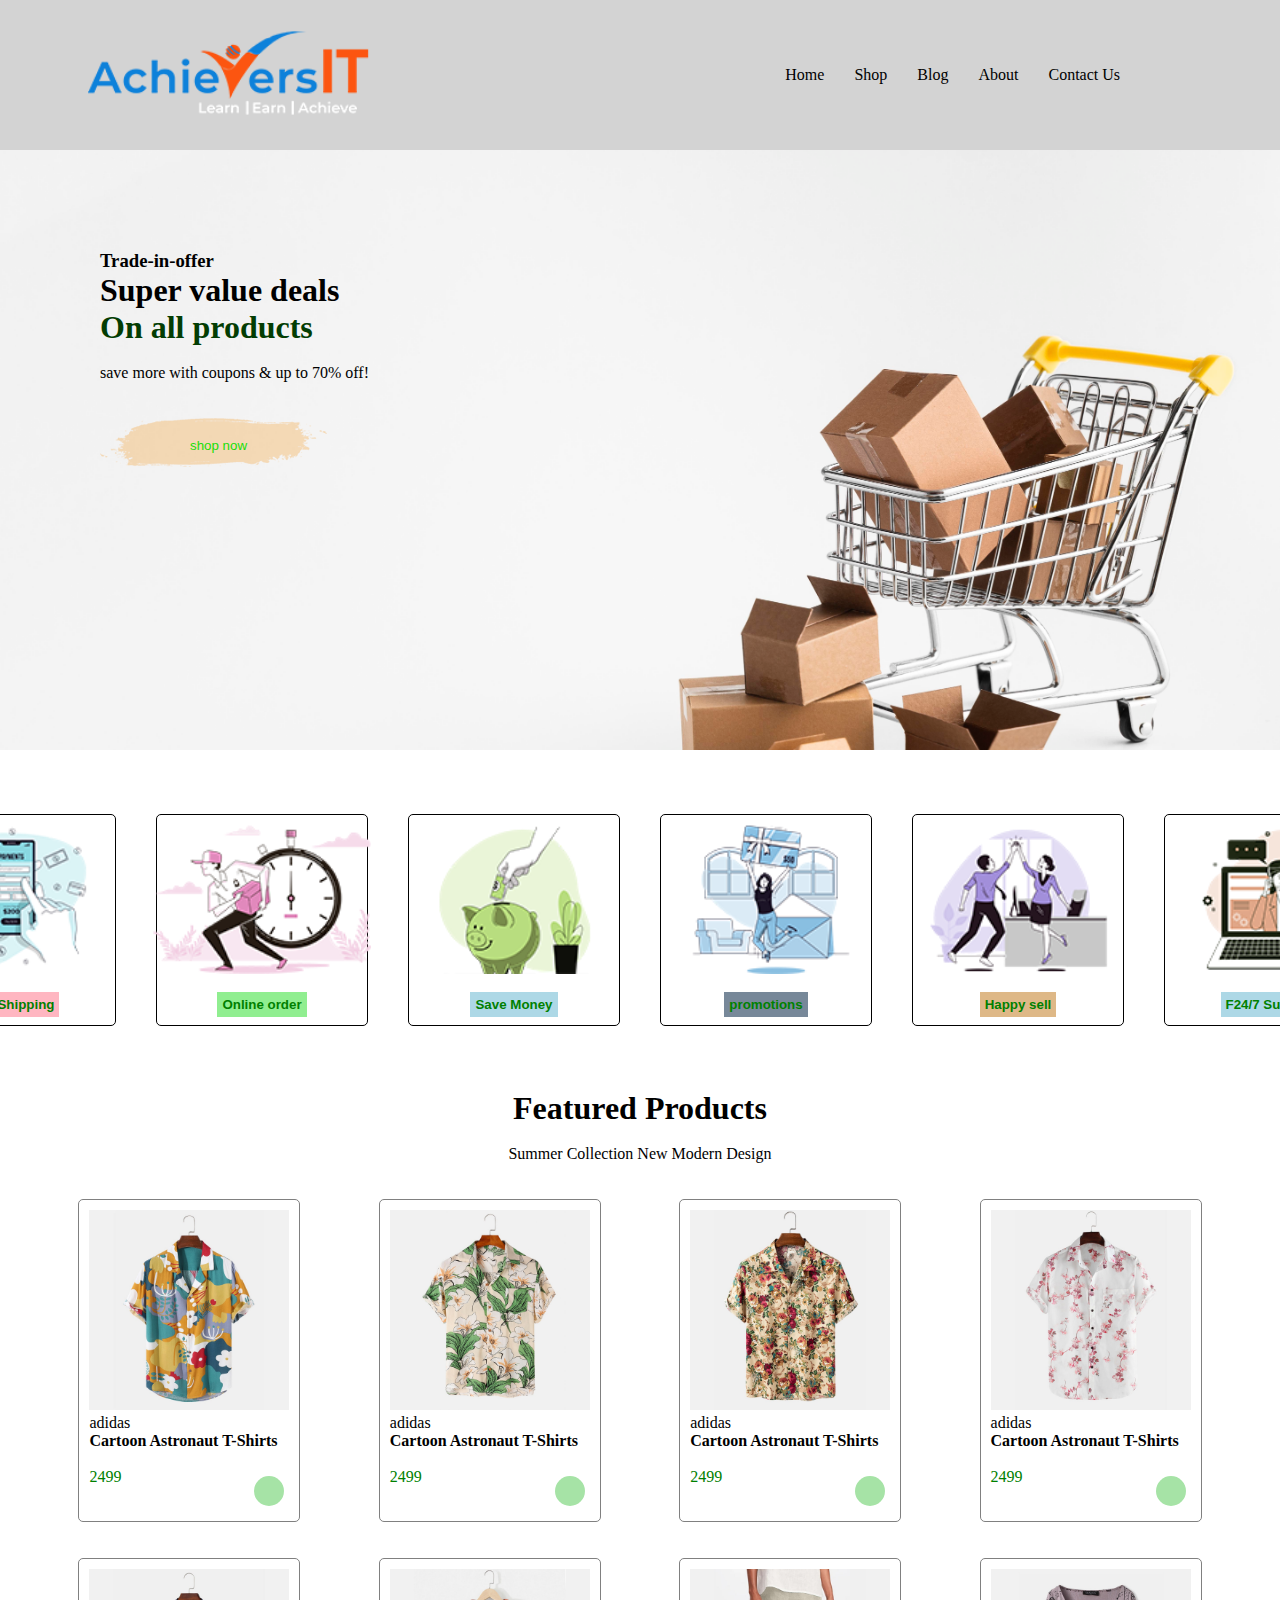
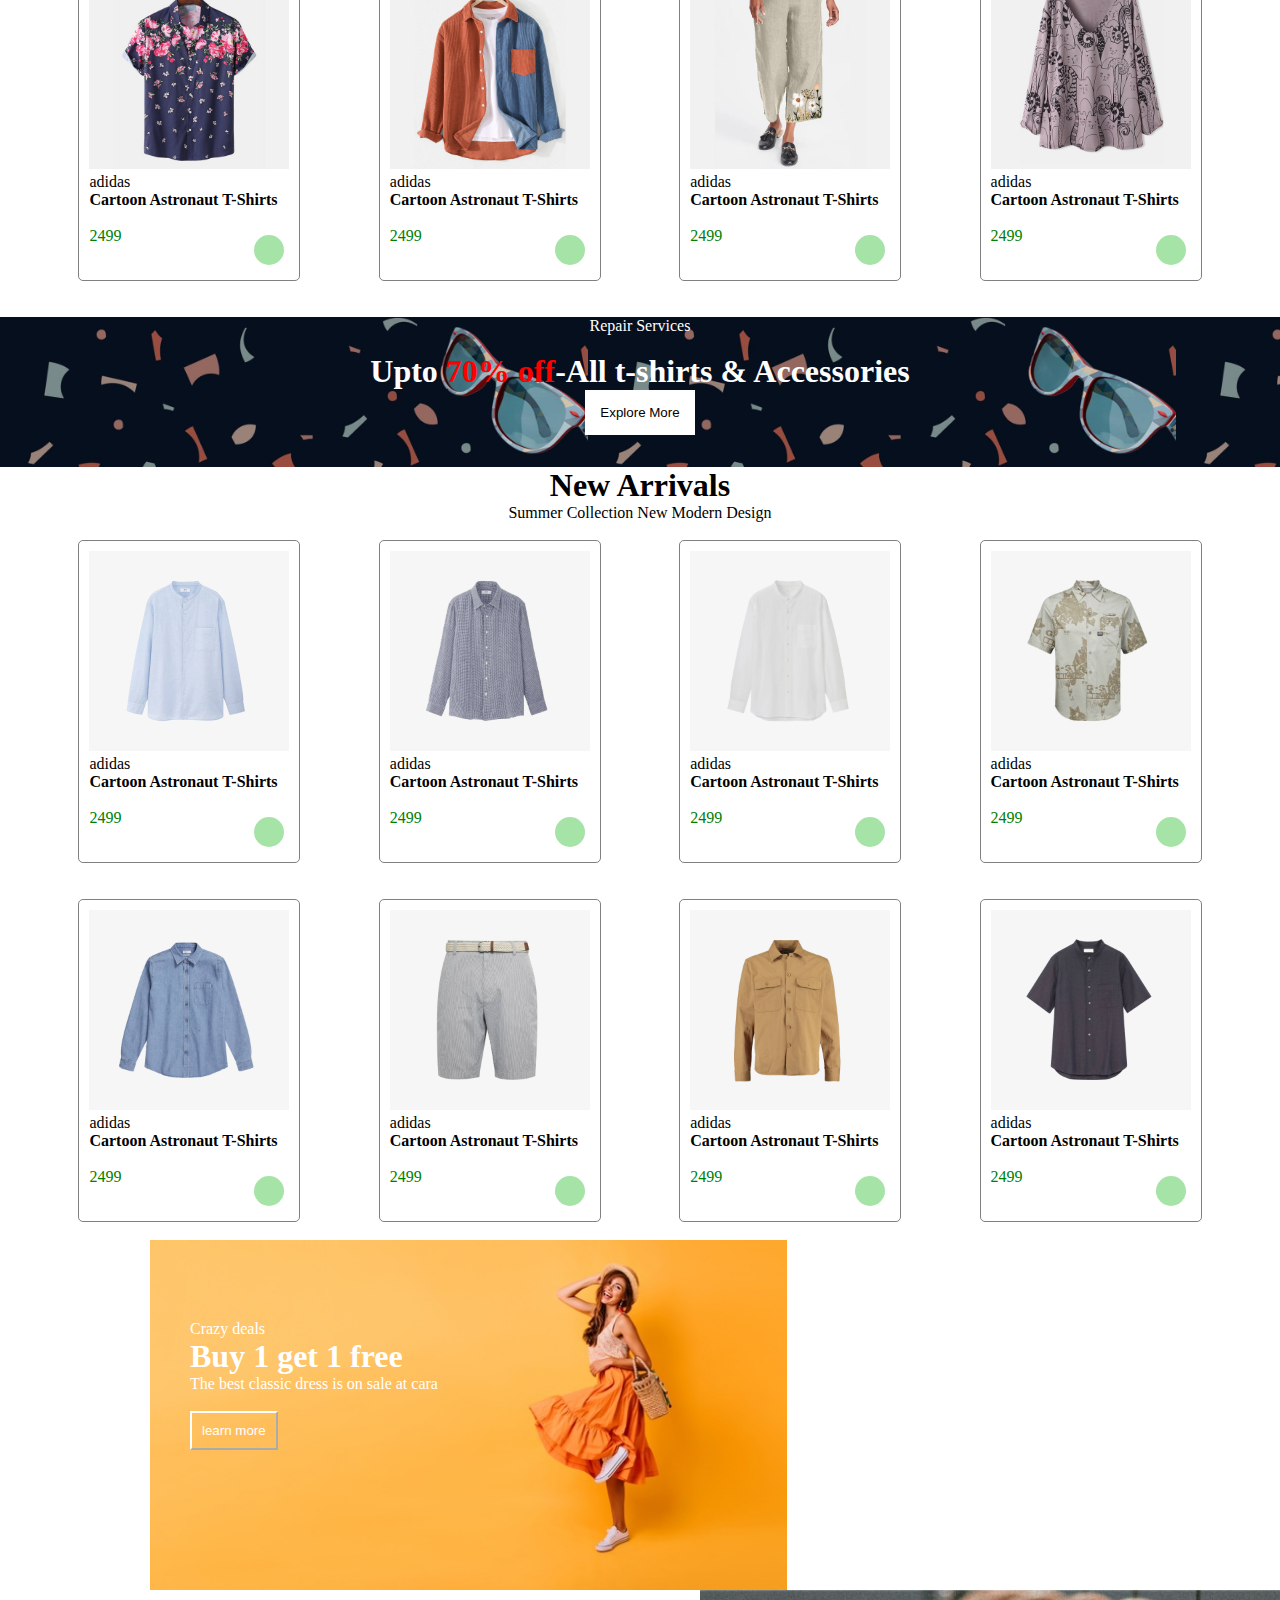
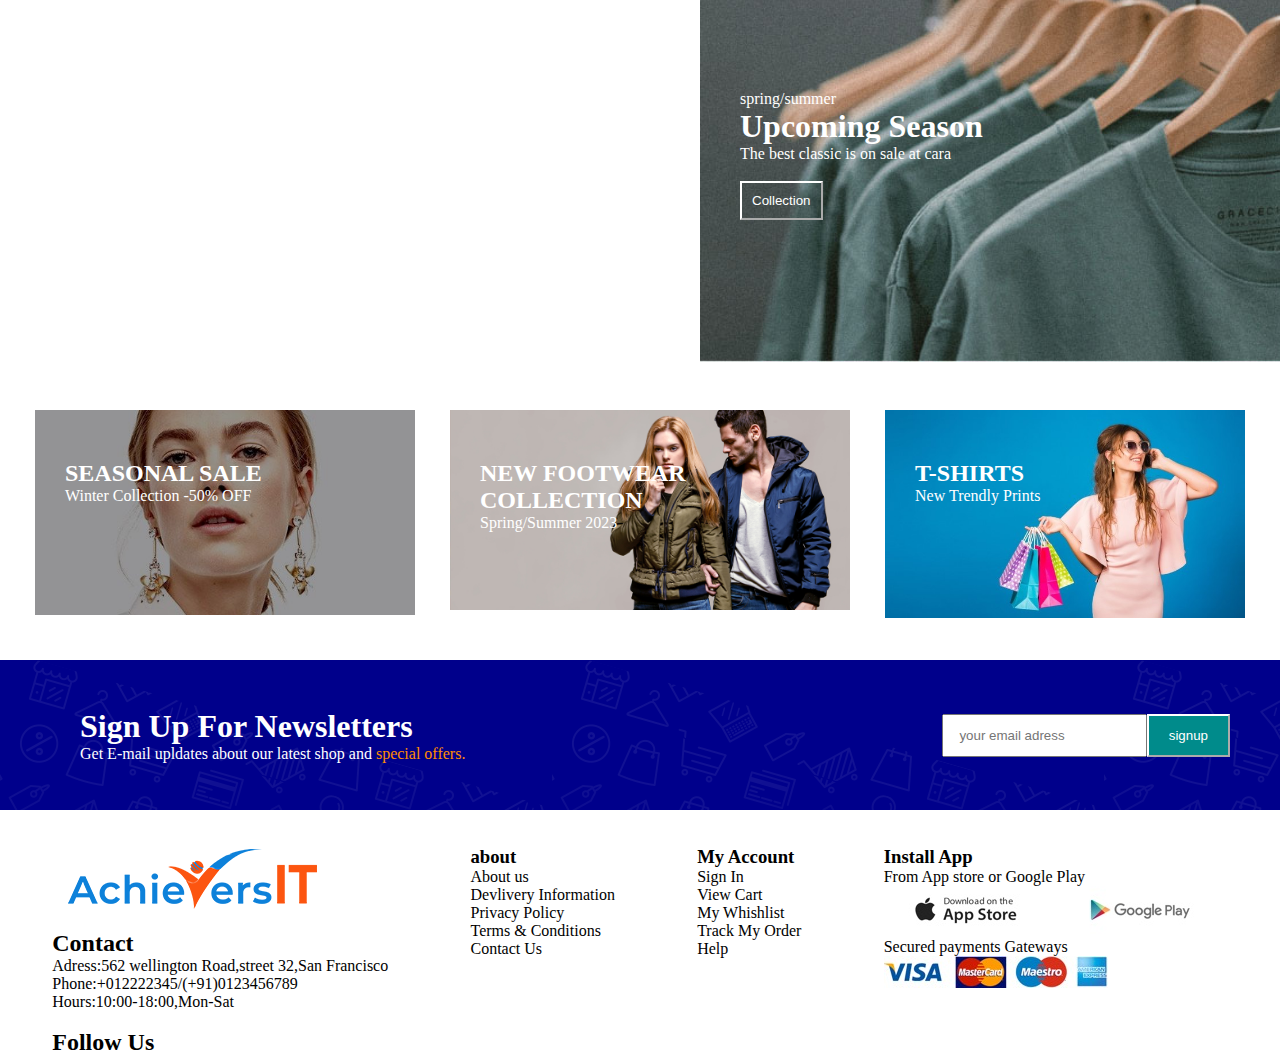
<file: index.html>
<!DOCTYPE html>
<html lang="en">
<head>
    <meta charset="UTF-8">
    <meta name="viewport" content="width=device-width, initial-scale=1.0">
    <title>cara-Ecommerce</title>
    <link rel="stylesheet" href="./Home.css">
    <link rel="stylesheet" href="./style.css">
    <link rel="stylesheet" href="https://cdnjs.cloudflare.com/ajax/libs/font-awesome/6.5.1/css/all.min.css" integrity="sha512-DTOQO9RWCH3ppGqcWaEA1BIZOC6xxalwEsw9c2QQeAIftl+Vegovlnee1c9QX4TctnWMn13TZye+giMm8e2LwA==" crossorigin="anonymous" referrerpolicy="no-referrer" />
    
</head>
<body>
   
    <!-- start the header part  -->
    <header>
        <div class="header_logo">
             <img src="./img/img/logo-white.png" alt="logo" >
        </div>
        <nav>
            <div >
            <ul  id="navbar">
                <li><a href="./index.html">Home</a></li>
                <li><a href="./shop.html">Shop</a></li>
                <li><a href="./blog.html">Blog</a></li>
                <li><a href="./about.html">About</a></li>
                <li><a href="./Contact.html">Contact Us</a></li>
                <li><a href="./cart.html"><i class="fa-solid fa-basket-shopping"></i></a></li>
                <a href="#" id="closed"><i class="far fa-times"></i></a>
            </ul>
        </div>
        <div id="mobile">
            <i id="bar" class="fas fa-outdent"></i>
        </div>
        </nav>
    </header>
    
     <!-- complited header part -->

   
     <!-- start the section part  -->
    <div class="container">
        <div class="container1">

        <h3>Trade-in-offer</h3>
        <h1>Super value deals</h1>
        <h1 style="color:rgb(3, 61, 3)">On all products</h1><br>
        <p>save more with coupons & up to 70% off!</p><br><br>
         <div class="container2">       
           <img src="img/img/button.png" id="container_img">
           <div class="btn">
           <button style="color:rgb(25, 222, 8) ;background-color:transparent; border: none;">shop now</button>
           </div>
        </div> 
        </div>
    </div><br><br><br>
    <!-- complited the section part -->
    <!-- start the six boxes -->
    <div class="sixboxes">
        <div class="six">
            <img src="./img/img/features/f1.png" alt="f1" height="150px"><br>
            <button style="background-color: lightpink;padding: 5px;border:none;color:green;font-weight: bold;">Free Shipping</button>
        </div>
        <div class="six">
            <img src="./img/img/features/f2.png" alt="f1" height="150px"><br>
            <button style="background-color: lightgreen;padding: 5px;border:none;color:green;font-weight: bold;">Online order</button>
        </div>
        <div class="six">
            <img src="./img/img/features/f3.png" alt="f1" height="150px"><br>
            <button style="background-color: lightblue;padding: 5px;border:none;color:green;font-weight: bold;">Save Money</button>
        </div>
        <div class="six">
            <img src="./img/img/features/f4.png" alt="f1" height="150px"><br>
            <button style="background-color: lightslategray;padding: 5px;border:none;color:green;font-weight: bold;">promotions</button>
        </div>
        <div class="six">
            <img src="./img/img/features/f5.png" alt="f1" height="150px"><br>
            <button style="background-color: burlywood;padding: 5px;border:none;color:green;font-weight: bold;">Happy sell</button>
        </div>
        <div class="six">
            <img src="./img/img/features/f6.png" alt="f1" height="150px"><br>
            <button style="background-color: lightblue;padding: 5px;border:none;color:green;font-weight: bold;">F24/7 Support</button>
        </div>
    </div><br><br><br>
    <!-- complite the six  boxes -->
    <!-- start the 8 boxes -->
    <center>
    <h1>Featured Products</h1><br>
    <p>Summer Collection New Modern Design</p>
    </center><br><br>
   
    <div class="boxes">
        
        <div class="box">
            <img src="./img/img/products/f1.jpg" height="200px" width="200px">
            <p>adidas</p>
            <b>Cartoon Astronaut T-Shirts</b><br>
           <span style="color: darkorange;"> <i class="fa-solid fa-star"></i></span>
           <span style="color: darkorange;"> <i class="fa-solid fa-star"></i></span>
            <span style="color: darkorange;"><i class="fa-solid fa-star"></i></span>
            <span style="color: darkorange;"><i class="fa-solid fa-star"></i></span><br>
            <p style="color:green;"><i class="fa-solid fa-indian-rupee-sign"></i>2499</p>
            <input type="text">
            <p class="cart-icon"><i class="fa-solid fa-cart-shopping"></i></p>


            
        </div>
        <div class="box">
            <img src="./img/img/products/f2.jpg" height="200px" width="200px">
            <p>adidas</p>
            <b>Cartoon Astronaut T-Shirts</b><br>
           <span style="color: darkorange;"> <i class="fa-solid fa-star"></i></span>
           <span style="color: darkorange;"> <i class="fa-solid fa-star"></i></span>
            <span style="color: darkorange;"><i class="fa-solid fa-star"></i></span>
            <span style="color: darkorange;"><i class="fa-solid fa-star"></i></span><br>
            <p style="color:green;"><i class="fa-solid fa-indian-rupee-sign"></i>2499</p>
            <input type="text">
            <p class="cart-icon"><i class="fa-solid fa-cart-shopping"></i></p>

        </div>
        <div class="box">
            <img src="./img/img/products/f3.jpg" height="200px" width="200px">
            <p>adidas</p>
            <b>Cartoon Astronaut T-Shirts</b><br>
           <span style="color: darkorange;"> <i class="fa-solid fa-star"></i></span>
           <span style="color: darkorange;"> <i class="fa-solid fa-star"></i></span>
            <span style="color: darkorange;"><i class="fa-solid fa-star"></i></span>
            <span style="color: darkorange;"><i class="fa-solid fa-star"></i></span><br>
            <p style="color:green;"><i class="fa-solid fa-indian-rupee-sign"></i>2499</p>
            <input type="text">
            <p class="cart-icon"><i class="fa-solid fa-cart-shopping"></i></p>

        </div>
        <div class="box">
            <img src="./img/img/products/f4.jpg" height="200px" width="200px">
            <p>adidas</p>
            <b>Cartoon Astronaut T-Shirts</b><br>
           <span style="color: darkorange;"> <i class="fa-solid fa-star"></i></span>
           <span style="color: darkorange;"> <i class="fa-solid fa-star"></i></span>
            <span style="color: darkorange;"><i class="fa-solid fa-star"></i></span>
            <span style="color: darkorange;"><i class="fa-solid fa-star"></i></span><br>
            <p style="color:green;"><i class="fa-solid fa-indian-rupee-sign"></i>2499</p>
            <input type="text">
            <p class="cart-icon"><i class="fa-solid fa-cart-shopping"></i></p>

        </div></div><br><br>
        <div class="boxes">
        <div class="box">
            <img src="./img/img/products/f5.jpg" height="200px" width="200px">
            <p>adidas</p>
            <b>Cartoon Astronaut T-Shirts</b><br>
           <span style="color: darkorange;"> <i class="fa-solid fa-star"></i></span>
           <span style="color: darkorange;"> <i class="fa-solid fa-star"></i></span>
            <span style="color: darkorange;"><i class="fa-solid fa-star"></i></span>
            <span style="color: darkorange;"><i class="fa-solid fa-star"></i></span><br>
            <p style="color:green;"><i class="fa-solid fa-indian-rupee-sign"></i>2499</p>
            <input type="text">
            <p class="cart-icon"><i class="fa-solid fa-cart-shopping"></i></p>

        </div>
        <div class="box">
            <img src="./img/img/products/f6.jpg" height="200px" width="200px">
            <p>adidas</p>
            <b>Cartoon Astronaut T-Shirts</b><br>
           <span style="color: darkorange;"> <i class="fa-solid fa-star"></i></span>
           <span style="color: darkorange;"> <i class="fa-solid fa-star"></i></span>
            <span style="color: darkorange;"><i class="fa-solid fa-star"></i></span>
            <span style="color: darkorange;"><i class="fa-solid fa-star"></i></span><br>
            <p style="color:green;"><i class="fa-solid fa-indian-rupee-sign"></i>2499</p>
            <input type="text">
            <p class="cart-icon"><i class="fa-solid fa-cart-shopping"></i></p>

        </div>
        <div class="box">
            <img src="./img/img/products/f7.jpg" height="200px" width="200px">
            <p>adidas</p>
            <b>Cartoon Astronaut T-Shirts</b><br>
           <span style="color: darkorange;"> <i class="fa-solid fa-star"></i></span>
           <span style="color: darkorange;"> <i class="fa-solid fa-star"></i></span>
            <span style="color: darkorange;"><i class="fa-solid fa-star"></i></span>
            <span style="color: darkorange;"><i class="fa-solid fa-star"></i></span><br>
            <p style="color:green;"><i class="fa-solid fa-indian-rupee-sign"></i>2499</p>
            <input type="text">
            <p class="cart-icon"><i class="fa-solid fa-cart-shopping"></i></p>

        </div>
        <div class="box">
            <img src="./img/img/products/f8.jpg" height="200px" width="200px">
            <p>adidas</p>
            <b>Cartoon Astronaut T-Shirts</b><br>
           <span style="color: darkorange;"> <i class="fa-solid fa-star"></i></span>
           <span style="color: darkorange;"> <i class="fa-solid fa-star"></i></span>
            <span style="color: darkorange;"><i class="fa-solid fa-star"></i></span>
            <span style="color: darkorange;"><i class="fa-solid fa-star"></i></span><br>
            <p style="color:green;"><i class="fa-solid fa-indian-rupee-sign"></i>2499</p>
            <input type="text">
            <p class="cart-icon"><i class="fa-solid fa-cart-shopping"></i></p>

        </div>



    </div><br><br>
     <!-- complited the 8 boxes -->
     <div class="homeban">   
    
    <p align="center" style="color: white;">Repair Services</p><br>
    <h1 align="center" style="color: white;"> Upto <span style="color: red;">70% off</span>-All t-shirts & Accessories</h1>
    <center>
    <button  style="background-color: white; border: none; color: black; padding: 15px;">Explore More</button>
    </center>
     </div>
   
    
    <!-- start the 8 boxes -->
    <center>
    <h1>New Arrivals</h1>
    <p>Summer Collection New Modern Design</p>
    </center><br>
    <div class="boxes">
        <div class="box">
            <img src="./img/img/products/n1.jpg" height="200px" width="200px">
            <p>adidas</p>
            <b>Cartoon Astronaut T-Shirts</b><br>
           <span style="color: darkorange;"> <i class="fa-solid fa-star"></i></span>
           <span style="color: darkorange;"> <i class="fa-solid fa-star"></i></span>
            <span style="color: darkorange;"><i class="fa-solid fa-star"></i></span>
            <span style="color: darkorange;"><i class="fa-solid fa-star"></i></span><br>
            <p style="color:green;"><i class="fa-solid fa-indian-rupee-sign"></i>2499</p>
            <input type="text">
            <p class="cart-icon"><i class="fa-solid fa-cart-shopping"></i></p> 

        </div>
        <div class="box">
            <img src="./img/img/products/n2.jpg" height="200px" width="200px">
            <p>adidas</p>
            <b>Cartoon Astronaut T-Shirts</b><br>
           <span style="color: darkorange;"> <i class="fa-solid fa-star"></i></span>
           <span style="color: darkorange;"> <i class="fa-solid fa-star"></i></span>
            <span style="color: darkorange;"><i class="fa-solid fa-star"></i></span>
            <span style="color: darkorange;"><i class="fa-solid fa-star"></i></span><br>
            <p style="color:green;"><i class="fa-solid fa-indian-rupee-sign"></i>2499</p>
            <input type="text">
            <p class="cart-icon"><i class="fa-solid fa-cart-shopping"></i></p> 

        </div>
        <div class="box">
            <img src="./img/img/products/n3.jpg" height="200px" width="200px">
            <p>adidas</p>
            <b>Cartoon Astronaut T-Shirts</b><br>
           <span style="color: darkorange;"> <i class="fa-solid fa-star"></i></span>
           <span style="color: darkorange;"> <i class="fa-solid fa-star"></i></span>
            <span style="color: darkorange;"><i class="fa-solid fa-star"></i></span>
            <span style="color: darkorange;"><i class="fa-solid fa-star"></i></span><br>
            <p style="color:green;"><i class="fa-solid fa-indian-rupee-sign"></i>2499</p>
            <input type="text">
            <p class="cart-icon"><i class="fa-solid fa-cart-shopping"></i></p>

        </div>
        <div class="box">
            <img src="./img/img/products/n4.jpg" height="200px" width="200px">
            <p>adidas</p>
            <b>Cartoon Astronaut T-Shirts</b><br>
           <span style="color: darkorange;"> <i class="fa-solid fa-star"></i></span>
           <span style="color: darkorange;"> <i class="fa-solid fa-star"></i></span>
            <span style="color: darkorange;"><i class="fa-solid fa-star"></i></span>
            <span style="color: darkorange;"><i class="fa-solid fa-star"></i></span><br>
            <p style="color:green;"><i class="fa-solid fa-indian-rupee-sign"></i>2499</p>
            <input type="text">
            <p class="cart-icon"><i class="fa-solid fa-cart-shopping"></i></p>

        </div></div><br><br>
        <div class="boxes">
            <div class="box">
                <img src="./img/img/products/n5.jpg" height="200px" width="200px">
                <p>adidas</p>
                <b>Cartoon Astronaut T-Shirts</b><br>
               <span style="color: darkorange;"> <i class="fa-solid fa-star"></i></span>
               <span style="color: darkorange;"> <i class="fa-solid fa-star"></i></span>
                <span style="color: darkorange;"><i class="fa-solid fa-star"></i></span>
                <span style="color: darkorange;"><i class="fa-solid fa-star"></i></span><br>
                <p style="color:green;"><i class="fa-solid fa-indian-rupee-sign"></i>2499</p>
                <input type="text">
                <p class="cart-icon"><i class="fa-solid fa-cart-shopping"></i></p>
    
            </div>
            <div class="box">
                <img src="./img/img/products/n6.jpg" height="200px" width="200px">
                <p>adidas</p>
                <b>Cartoon Astronaut T-Shirts</b><br>
               <span style="color: darkorange;"> <i class="fa-solid fa-star"></i></span>
               <span style="color: darkorange;"> <i class="fa-solid fa-star"></i></span>
                <span style="color: darkorange;"><i class="fa-solid fa-star"></i></span>
                <span style="color: darkorange;"><i class="fa-solid fa-star"></i></span><br>
                <p style="color:green;"><i class="fa-solid fa-indian-rupee-sign"></i>2499</p>
                <input type="text">
                <p class="cart-icon"><i class="fa-solid fa-cart-shopping"></i></p>
    
            </div>
            <div class="box">
                <img src="./img/img/products/n7.jpg" height="200px" width="200px">
                <p>adidas</p>
                <b>Cartoon Astronaut T-Shirts</b><br>
               <span style="color: darkorange;"> <i class="fa-solid fa-star"></i></span>
               <span style="color: darkorange;"> <i class="fa-solid fa-star"></i></span>
                <span style="color: darkorange;"><i class="fa-solid fa-star"></i></span>
                <span style="color: darkorange;"><i class="fa-solid fa-star"></i></span><br>
                <p style="color:green;"><i class="fa-solid fa-indian-rupee-sign"></i>2499</p>
                <input type="text">
                <p class="cart-icon"><i class="fa-solid fa-cart-shopping"></i></p>
    
            </div>
            <div class="box">
                <img src="./img/img/products/n8.jpg" height="200px" width="200px">
                <p>adidas</p>
                <b>Cartoon Astronaut T-Shirts</b><br>
               <span style="color: darkorange;"> <i class="fa-solid fa-star"></i></span>
               <span style="color: darkorange;"> <i class="fa-solid fa-star"></i></span>
                <span style="color: darkorange;"><i class="fa-solid fa-star"></i></span>
                <span style="color: darkorange;"><i class="fa-solid fa-star"></i></span><br>
                <p style="color:green;"><i class="fa-solid fa-indian-rupee-sign"></i>2499</p>
                <input type="text">
                <p class="cart-icon"><i class="fa-solid fa-cart-shopping"></i></p>
    
            </div>
        </div><br>
<!-- complited the 8 boxes -->
<!-- start the banner part  -->
<div class="banner">
<div class="ban1">
    
<p style="color: white";>Crazy deals</p>
<h1 style="color: white";>Buy 1 get 1 free</h1>
<p style="color: white";> The best classic dress is on sale at cara</p><br>
<button style="background-color: transparent;border-color: white; padding: 10px;">learn more</button>
</div>
<div class="ban2">
    <p style="color: white;"  >spring/summer</p>
    <h1 style="color: white; ">Upcoming Season</h1>
    <p style="color: white;">The best classic is on sale at cara </p><br>
    <button style="background-color: transparent;border-color: white;padding:10px ;">Collection</button>
    
</div>
</div>
<div class="poster">
    <div class="poster1">
        <h2 style="color: white;">SEASONAL SALE</h2>
       <P style="color: white;">Winter Collection -50% OFF</P>
    </div>
    <div class="poster2">
    <h2 style="color: white;" >NEW FOOTWEAR COLLECTION</h2>
    <P style="color: white;">Spring/Summer 2023</P>
</div>
    <div class="poster3">
        <h2 style="color: white;"> T-SHIRTS</h2>
        <P style="color: white;">New Trendly Prints</P>
    </div>
</div>

<!-- complited the banner part  -->
<!-- start the footer part -->
 
    <div class="bluebanner">
        <div class="blueban1">
        <h1 style="color: white;">Sign Up For Newsletters</h1>
        <p style="color: white;">Get E-mail upldates about our latest shop and <span style="color: darkorange;">special offers.</span></p>
        </div>
         
            <div class="banner2">
                <div class="banner3">
                    <form action="#">
                        <input type="text" placeholder=" your email adress" style="padding: 12px;">
                        
                    </form>
                </div>
                <div class="banner3">
                    <button style="color:white; background-color: darkcyan; padding: 12px 20px 12px 20px;" >signup</button>
                </div>

            </div>

    </div><br><br>

<div class="footer">
        <section class="fot1">
            <div class="image">
            <img src="./img/img/logo-white.png" id ="footer_img"></div>
            <h2>Contact</h2>
            <p>Adress:562 wellington Road,street 32,San Francisco</p>
            <P>Phone:+012222345/(+91)0123456789</P>
            <p>Hours:10:00-18:00,Mon-Sat</p><br>
            <h2>Follow Us</h2>
<span><i class="fa-brands fa-facebook"></i></span>
<span><i class="fa-brands fa-twitter"></i></span>
<span><i class="fa-brands fa-instagram"></i></span>
<span><i class="fa-brands fa-pinterest"></i></span>
<span><i class="fa-brands fa-youtube"></i></span>
        

           
    
</section>
<section  class="fot2">
    <h3><b>about </b></h3>
    <p>About us</p>
    <p>Devlivery Information </p>
    <p>Privacy Policy</p>
    <p>Terms & Conditions</p>
    <p>Contact Us</p>
</section>
<section class="fot3">
    <h3><b>My Account</b></h3>
    <p>Sign In</p>
    <p>View Cart</p>
    <p>My Whishlist</p>
    <p>Track My Order</p>
    <p>Help</p>
</section>
<section class="fot4">
    <h3>Install App</h3>
    <p>From App store or Google Play</p>
    <div class="rani1">
    <span><img src="./img/img/pay/p1.jpg"></span>
    <span><img src="./img/img/pay/p2.jpg"></span></div>
    <p>Secured payments Gateways</p>
    <div class="rani2">
    <img src="./img/img/pay/p3.jpg"></div>
    </section>
    </div>
         <!-- complited the footer -->

         <script>
            const bar=document.getElementById("bar");
            const closed=document.getElementById("closed");
            const nav=document.getElementById("navbar");
           
            if (bar){
                bar.addEventListener('click',()=>{
                    nav.classList.add('active')
                })
            }
            if (closed){
                closed.addEventListener('click',()=>{
                    nav.classList.remove('active')
                })
            }
        </script>
</body>
</html>
</file>
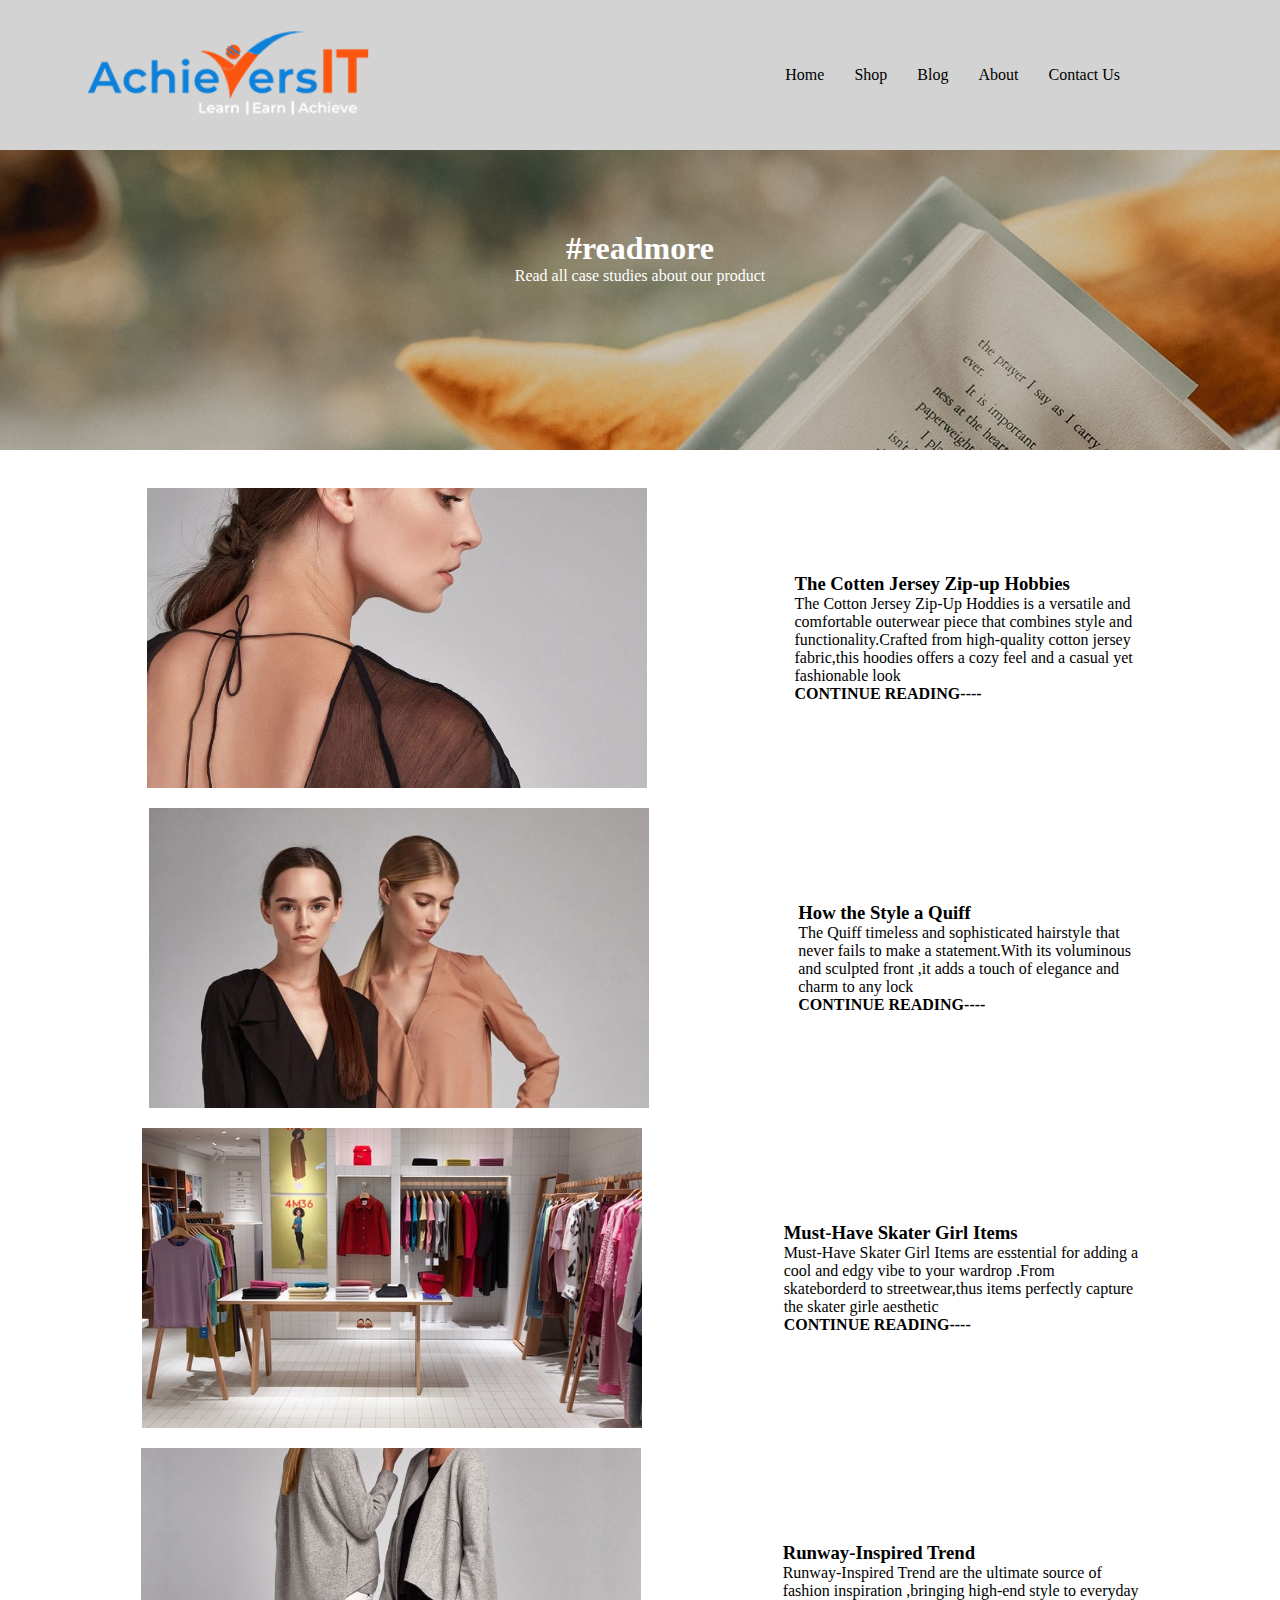
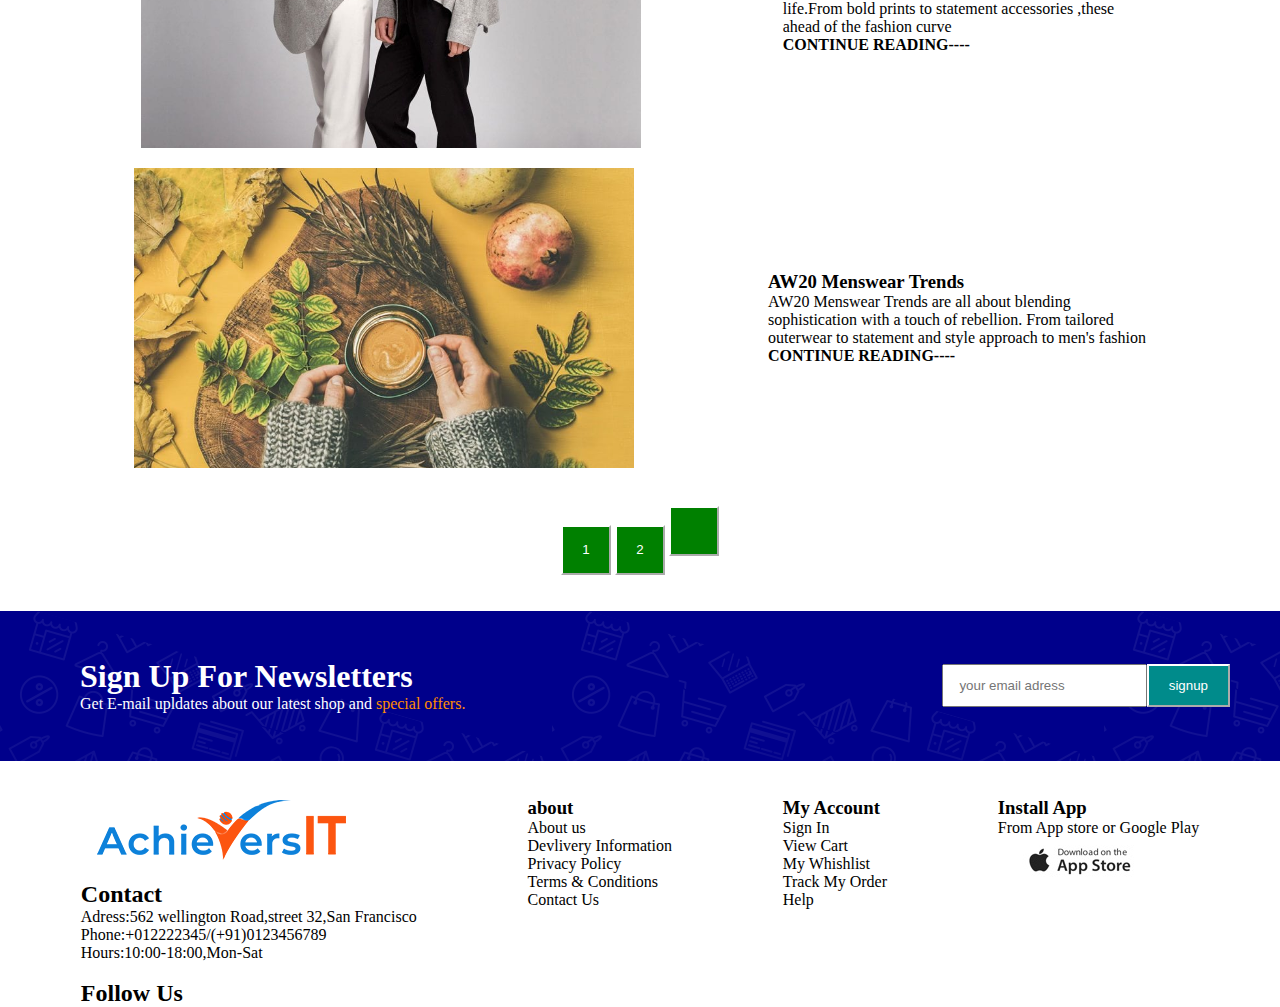
<file: blog.html>
<!DOCTYPE html>
<html lang="en">
<head>
    <meta charset="UTF-8">
    <meta name="viewport" content="width=device-width, initial-scale=1.0">
    <title>cara-Ecommerce</title>
    <link rel="stylesheet" href="./Home.css">
    <link rel="stylesheet" href="./style.css">
    
    <link rel="stylesheet" href="https://cdnjs.cloudflare.com/ajax/libs/font-awesome/6.5.1/css/all.min.css" integrity="sha512-DTOQO9RWCH3ppGqcWaEA1BIZOC6xxalwEsw9c2QQeAIftl+Vegovlnee1c9QX4TctnWMn13TZye+giMm8e2LwA==" crossorigin="anonymous" referrerpolicy="no-referrer" />
    
</head>
<body>
    <!-- start the header part -->
    <header>
        <div class="header_logo">
            <img src="./img/img/logo-white.png" alt="logo" >
        </div>
        <nav>
            <div >
            <ul  id="navbar">
                <li><a href="./index.html">Home</a></li>
                <li><a href="./shop.html">Shop</a></li>
                <li><a href="./blog.html">Blog</a></li>
                <li><a href="./about.html">About</a></li>
                <li><a href="./Contact.html">Contact Us</a></li>
                <li><a href="./cart.html"><i class="fa-solid fa-basket-shopping"></i></a></li>
                <a href="#" id="closed"><i class="far fa-times"></i></a>
            </ul>
        </div>
        <div id="mobile">
            <i id="bar" class="fas fa-outdent"></i>
        </div>
        </nav>
    </header>
    <!-- complited header part -->
    <!-- start the banner -->
    <div class="blogbaner">
        <center>
        <h1 style="color: white; padding-top: 80px;">#readmore</h1>
        <p style="color: white;">Read all case studies about our product</p>
        </center>
    </div><br>
    <!-- complited the banner part -->
    <!-- start the  5 banners -->
        
    <div class="fivebaners">
    <div class="b1 img"></div>
        <div class="text">
       
        <h3><b> The Cotten Jersey Zip-up Hobbies</b></h3>
        <p>The Cotton Jersey Zip-Up Hoddies is a versatile and </p>
        <p>comfortable outerwear piece that combines style and </p>
        <p>functionality.Crafted from high-quality cotton jersey</p>
        <p>fabric,this hoodies offers a cozy feel and a casual yet</p>
        <p>fashionable look</p>
        <h4><b>CONTINUE READING----</b></h4>
    </div></div>
    <div class="fivebaners">
    <div class="b2 img"></div>
        <div class="text2">
            <h3>How the Style a Quiff</h3>
            <p>The Quiff timeless and sophisticated hairstyle that</p>
            <p>never fails to make a statement.With its voluminous</p>
            <p>and sculpted front ,it adds a touch of elegance and</p>
            <p>charm to any lock</p>
            <h4><b>CONTINUE READING----</b></h4>
        </div></div>
        <div class="fivebaners">
        <div class="b3 img"></div>
        <div class="text3">
            <h3>Must-Have Skater Girl Items</h3>
            <p>Must-Have Skater Girl Items are esstential for adding a</p>
            <p>cool and edgy vibe to your wardrop .From</p>
            <p>skateborderd to streetwear,thus items perfectly capture</p>
            <p>the skater girle aesthetic</p>
            <h4><b>CONTINUE READING----</b></h4>
        </div></div>
        <div class="fivebaners">
        <div class="b4 img"></div>
        <div class="text4">
            <h3>Runway-Inspired Trend</h3>
            <p>Runway-Inspired Trend are the ultimate source of</p>
            <p>fashion inspiration ,bringing high-end style to everyday</p>
            <p>life.From bold prints to statement accessories ,these</p>
            <p>ahead of the fashion curve</p>
            <h4><b>CONTINUE READING----</b></h4>

        </div></div>
        <div class="fivebaners">
        <div class="b5 img"></div>
        <div class="text5">
            <h3>AW20 Menswear Trends</h3>
            <p>AW20 Menswear Trends are all about blending</p>
            <p>sophistication with a touch of rebellion. From tailored</p>
            <p>outerwear to statement and style approach to men's fashion</p>
            <h4><b>CONTINUE READING----</b></h4>
        </div>
       
    </div><br>
    <!-- complited the five banners -->
    <!-- start the numbers -->
    <div class="buttons">
       
        <center>
        <button  style="background-color: green; color: white; height: 50px; width: 50px;"><a href="#"></a>1</button>
        <button  style="background-color: green; color: white; height: 50px; width: 50px;" ><a href="#"></a>2</button>
        <button  style= "background-color: green; color: white; height: 50px; width: 50px;" ><a href="#"></a><i class="fa-solid fa-arrow-right"></i></button>
    </center>
    
    </div><br><br>
    <!-- complited the number -->
    <!-- start the footer -->
    <div class="bluebanner">
        <div class="blueban1">
        <h1 style="color: white;">Sign Up For Newsletters</h1>
        <p style="color: white;">Get E-mail upldates about our latest shop and <span style="color: darkorange;">special offers.</span></p>
        </div>
         
            <div class="banner2">
                <div class="banner3">
                    <form action="#">
                        <input type="text" placeholder=" your email adress" style="padding:12px">
                        
                    </form>
                </div>
                <div class="banner3">
                    <button style="color:white; background-color: darkcyan; padding: 12px 20px 12px 20px;">signup</button>
                </div>

            </div>

    </div><br><br>

<div class="footer">
        <section class="fot1">
            <img src="./img/img/logo-white.png">
            <h2>Contact</h2>
            <p>Adress:562 wellington Road,street 32,San Francisco</p>
            <P>Phone:+012222345/(+91)0123456789</P>
            <p>Hours:10:00-18:00,Mon-Sat</p><br>
            <h2>Follow Us</h2>
<span><i class="fa-brands fa-facebook"></i></span>
<span><i class="fa-brands fa-twitter"></i></span>
<span><i class="fa-brands fa-instagram"></i></span>
<span><i class="fa-brands fa-pinterest"></i></span>
<span><i class="fa-brands fa-youtube"></i></span>
        

           
    
</section>
<section  class="fot2">
    <h3><b>about </b></h3>
    <p>About us</p>
    <p>Devlivery Information </p>
    <p>Privacy Policy</p>
    <p>Terms & Conditions</p>
    <p>Contact Us</p>
</section>
<section class="fot3">
    <h3><b>My Account</b></h3>
    <p>Sign In</p>
    <p>View Cart</p>
    <p>My Whishlist</p>
    <p>Track My Order</p>
    <p>Help</p>
</section>
<section class="fot4">
    <h3>Install App</h3>
    <p>From App store or Google Play</p>
    <span><img src="./img/img/pay/p1.jpg">
    
    <!-- complited the footer -->
    </body>
    </html>
</file>
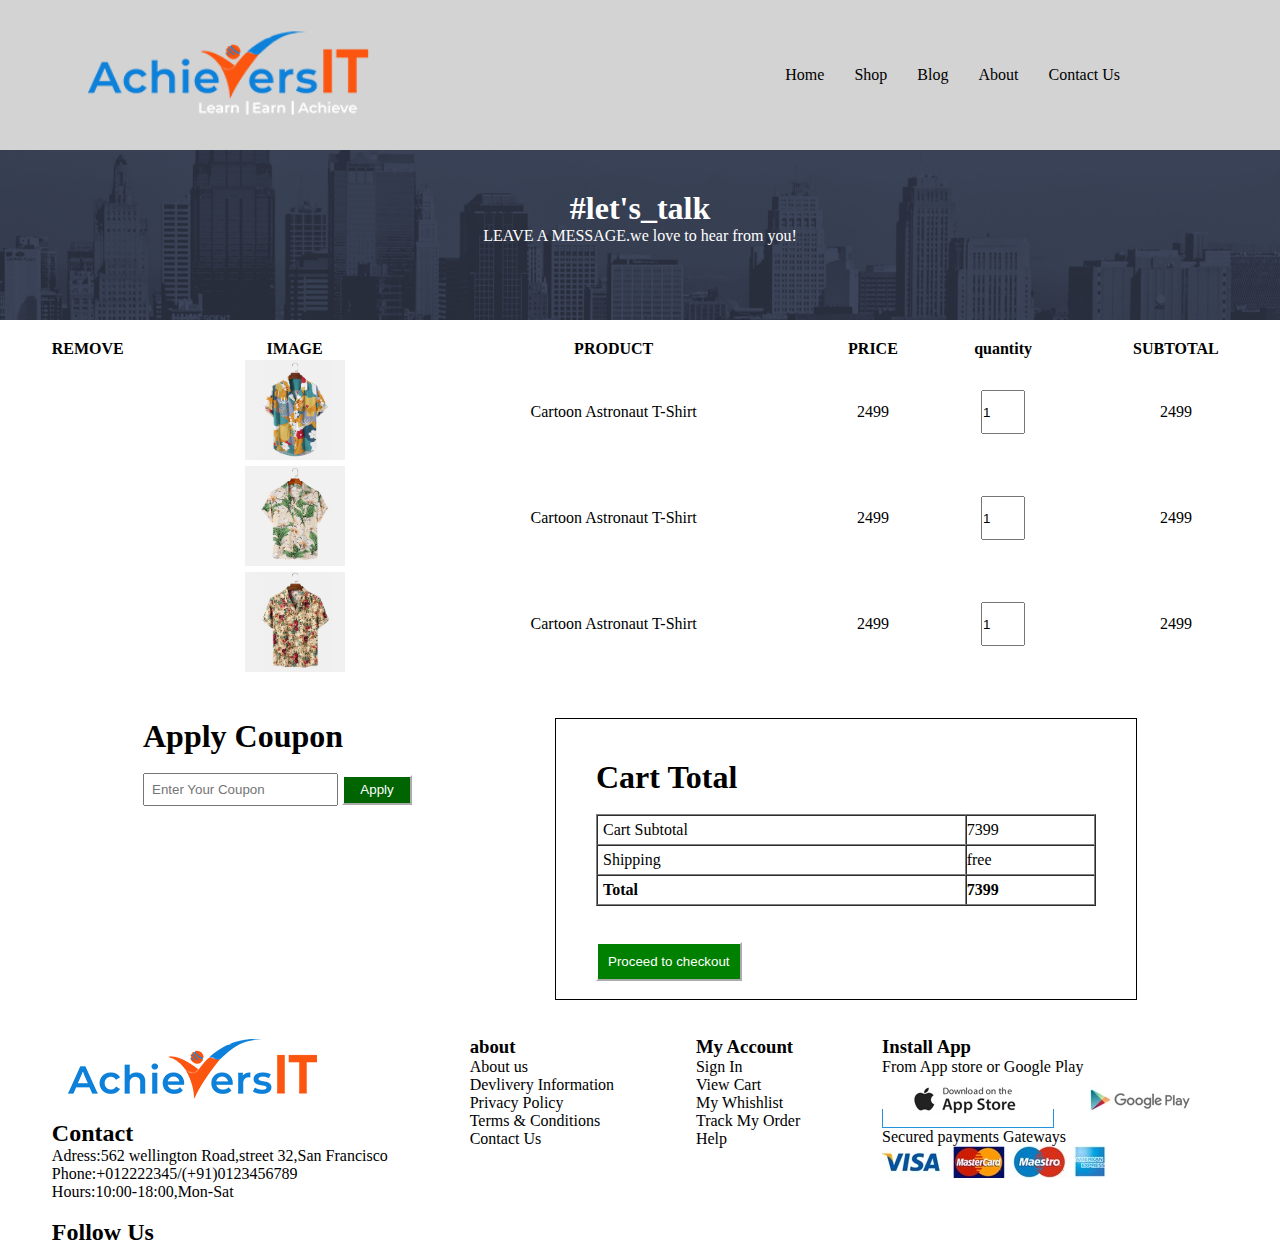
<file: cart.html>
<!DOCTYPE html>
<html lang="en">
<head>
    <meta charset="UTF-8">
    <meta name="viewport" content="width=device-width, initial-scale=1.0">
    <title>cara-Ecommerce</title>
    <link rel="stylesheet" href="./Home.css">
    
    <link rel="stylesheet" href="./style.css">
    


    <link rel="stylesheet" href="https://cdnjs.cloudflare.com/ajax/libs/font-awesome/6.5.1/css/all.min.css" integrity="sha512-DTOQO9RWCH3ppGqcWaEA1BIZOC6xxalwEsw9c2QQeAIftl+Vegovlnee1c9QX4TctnWMn13TZye+giMm8e2LwA==" crossorigin="anonymous" referrerpolicy="no-referrer" />
    
</head>
<body>
    <!-- start the header part -->
    <header>
        <div class="header_logo">
            <img src="./img/img/logo-white.png" alt="logo" >
        </div>
        <nav>
            <div >
            <ul  id="navbar">
                <li><a href="./index.html">Home</a></li>
                <li><a href="./shop.html">Shop</a></li>
                <li><a href="./blog.html">Blog</a></li>
                <li><a href="./about.html">About</a></li>
                <li><a href="./Contact.html">Contact Us</a></li>
                <li><a href="./cart.html"><i class="fa-solid fa-basket-shopping"></i></a></li>
                <a href="#" id="closed"><i class="far fa-times"></i></a>
            </ul>
        </div>
        <div id="mobile">
            <i id="bar" class="fas fa-outdent"></i>
        </div>
        </nav>
    </header>
    <!-- complited the header -->
    <!-- start the banner -->
    <div class="cartbaner">
        <center>
        <h1 style="color: white; padding-top: 40px;">#let's_talk</h1>
        <p style="color: white ;">LEAVE A MESSAGE.we love to hear from you!<p>
        </center>
    </div><br>
    <!-- complited the banner -->
    <!-- start the cart details -->
    <div class="table">
        <table style="width:100%; text-align: center;">
            <thead>
                <tr>
                    <th>REMOVE</th>
                    <th>IMAGE</th>
                    <th>PRODUCT</th>
                    <th>PRICE</th>
                    <th>quantity</th>
                    <th>SUBTOTAL</th>
                </tr>
            </thead>
            <tbody>
                <tr>
                <td><i class="fa-regular fa-circle-xmark"></i></td>
               <td> 
                <img src="./img/img/products/f1.jpg" height="100px",width="100px"></td>
                <td>Cartoon Astronaut T-Shirt</td>
                <td><i class="fa-solid fa-indian-rupee-sign"></i>2499</td>
                <td><input type="number" name="number" id="" value="1" style="height:40px;width:40px;"></td>
                <td><i class="fa-solid fa-indian-rupee-sign"></i>2499</td>
                </tr>
                <tr>
                    <td><i class="fa-regular fa-circle-xmark"></i></td>
                    <td><img src="./img/img/products/f2.jpg" height="100px",width="100px" ></td>
                    <td>Cartoon Astronaut T-Shirt</td>
                    <td><i class="fa-solid fa-indian-rupee-sign"></i>2499</td>
                    <td><input type="number" name="number" id="" value="1" style="height:40px;width:40px;"></td>
                    <td><i class="fa-solid fa-indian-rupee-sign"></i>2499</td>
                    </tr>
                    <tr>
                        <td><i class="fa-regular fa-circle-xmark"></i></td>
                      <td><img src="./img/img/products/f3.jpg" height="100px",width="100px"></td>
                        <td>Cartoon Astronaut T-Shirt</td>
                        <td><i class="fa-solid fa-indian-rupee-sign"></i>2499</td>
                        <td><input type="number" name="number" id="" value="1" style="height:40px;width:40px;"></td>
                        <td><i class="fa-solid fa-indian-rupee-sign"></i>2499</td>
                        </tr>

            </tbody>
        </table>
    </div>
    <div class="table1">
        <div class="form1">
            <h1>Apply Coupon</h1><br>
            <form>
                <input style="padding: 7px;" type="text" placeholder="Enter Your Coupon">
                <button style="background-color:darkgreen; color:white;height: 30px;width:70px">Apply</button>
            </form>
        </div>
        <div class="table2">
            <h1>Cart Total</h1><br>
            <table border="1" cellspacing="0" cellpadding="30" style="width:100%; " >
                <tr>
                    <td style="padding: 5px;">Cart Subtotal</td>
                    <td ><i class="fa-solid fa-indian-rupee-sign"></i>7399</td>
                </tr>
                <tr>
                    <td style="padding: 5px;">Shipping</td>
                    <td>free</td>
                </tr>
                <tr>
                    <td style="padding: 5px;"><b>Total</b></td>
                    <td><b>
                        <i class="fa-solid fa-indian-rupee-sign"></i>7399</b></td>
                </tr>
            
            </table>
            <br><br>
            <button style="background-color: green;color:white; padding: 10px;" >Proceed to checkout</button>
        
        </div>
        
    </div><br><br>

    <!-- complited the cart details -->
    <!-- start the footer -->
    

         
           
<div class="footer">
        <section class="fot1">
            <img src="./img/img/logo-white.png">
            <h2>Contact</h2>
            <p>Adress:562 wellington Road,street 32,San Francisco</p>
            <P>Phone:+012222345/(+91)0123456789</P>
            <p>Hours:10:00-18:00,Mon-Sat</p><br>
            <h2>Follow Us</h2>
<span><i class="fa-brands fa-facebook"></i></span>
<span><i class="fa-brands fa-twitter"></i></span>
<span><i class="fa-brands fa-instagram"></i></span>
<span><i class="fa-brands fa-pinterest"></i></span>
<span><i class="fa-brands fa-youtube"></i></span>
        

           
    
</section>
<section  class="fot2">
    <h3><b>about </b></h3>
    <p>About us</p>
    <p>Devlivery Information </p>
    <p>Privacy Policy</p>
    <p>Terms & Conditions</p>
    <p>Contact Us</p>
</section>
<section class="fot3">
    <h3><b>My Account</b></h3>
    <p>Sign In</p>
    <p>View Cart</p>
    <p>My Whishlist</p>
    <p>Track My Order</p>
    <p>Help</p>
</section>
<section class="fot4">
    <h3>Install App</h3>
    <p>From App store or Google Play</p>
    <span style="border: 1px solid rgb(32, 148, 220);"><img src="./img/img/pay/p1.jpg"></span>
    <span><img src="./img/img/pay/p2.jpg"></span>
    <p>Secured payments Gateways</p>
    <img src="./img/img/pay/p3.jpg">
    <!-- complited the footer -->

</body>
</html>
</file>
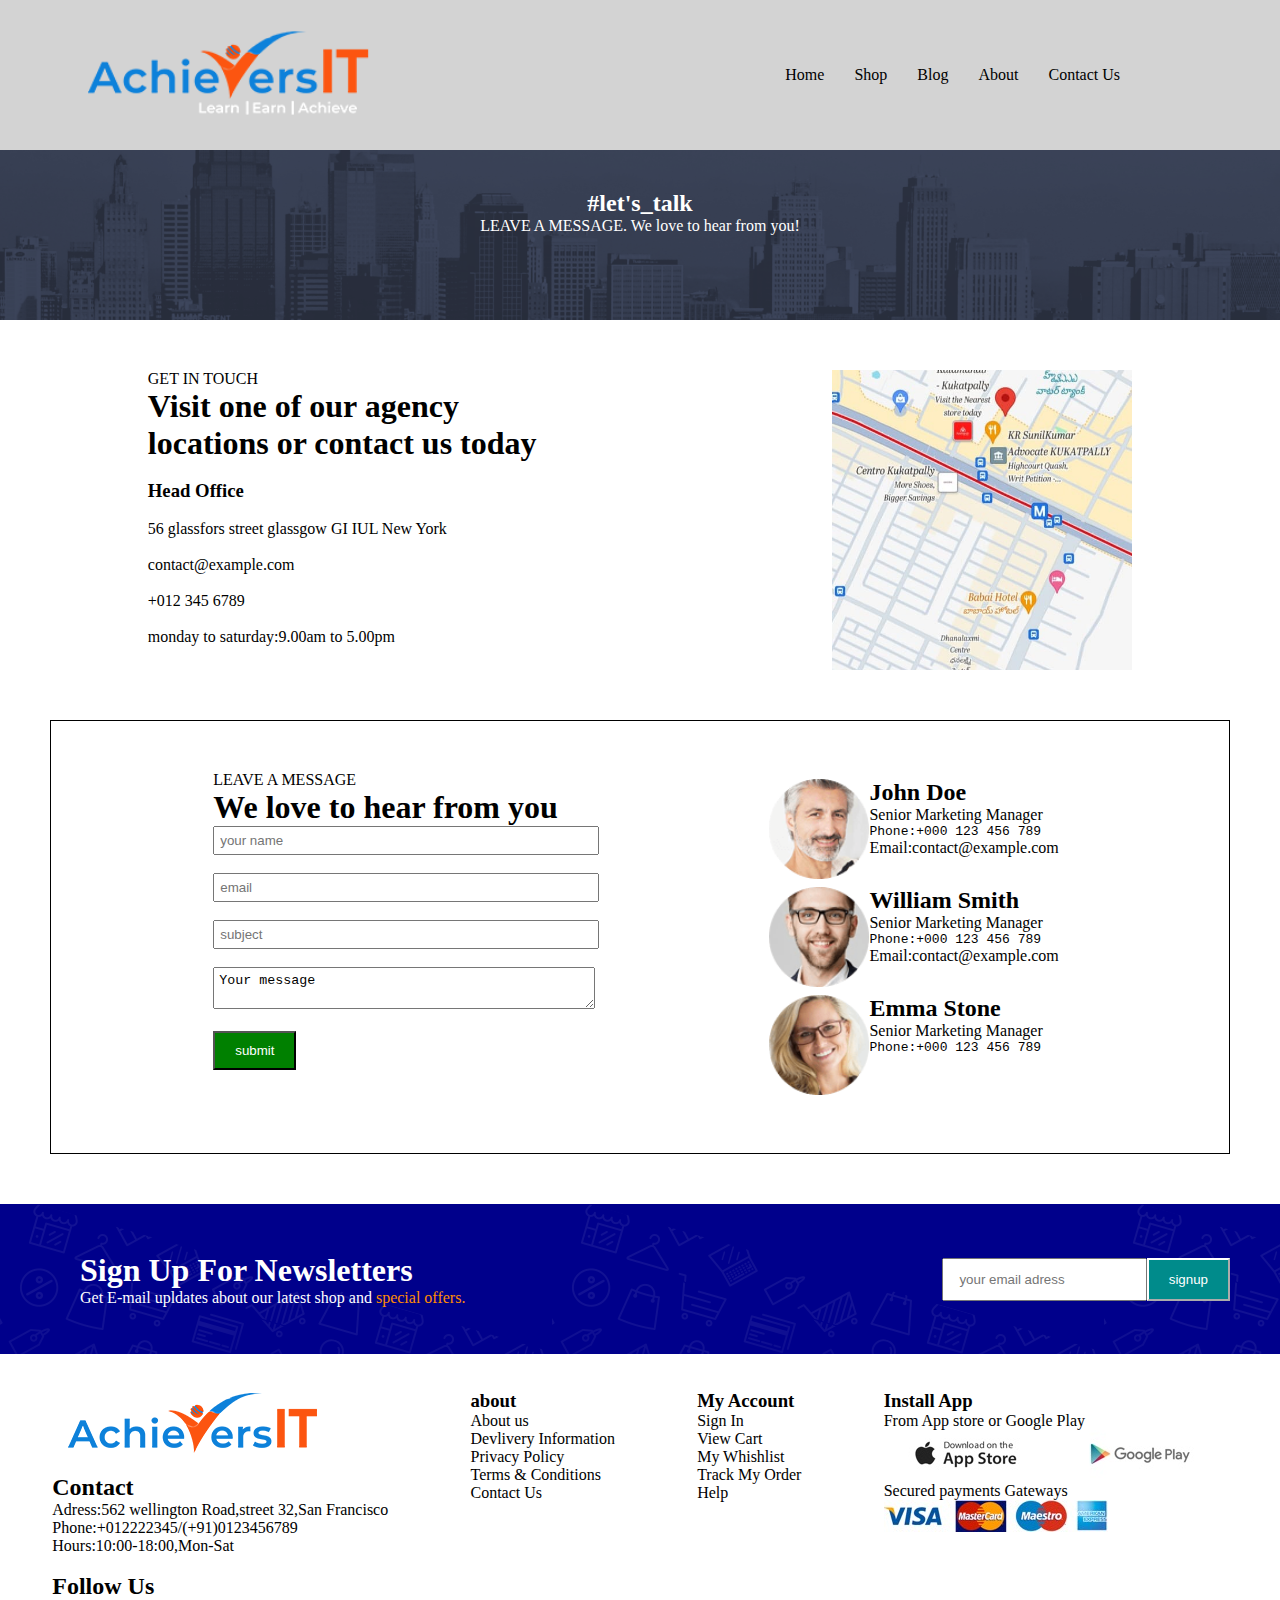
<file: Contact.html>
<!DOCTYPE html>
<html lang="en">
<head>
    <meta charset="UTF-8">
    <meta name="viewport" content="width=device-width, initial-scale=1.0">
    <title>cara-Ecommerce</title>
    <link rel="stylesheet" href="./Home.css">
    <link rel="stylesheet" href="./style.css">
    

    <link rel="stylesheet" href="https://cdnjs.cloudflare.com/ajax/libs/font-awesome/6.5.1/css/all.min.css" integrity="sha512-DTOQO9RWCH3ppGqcWaEA1BIZOC6xxalwEsw9c2QQeAIftl+Vegovlnee1c9QX4TctnWMn13TZye+giMm8e2LwA==" crossorigin="anonymous" referrerpolicy="no-referrer" />
    
</head>
<body>
    <!-- start the header part -->
    <header>
        <div class="header_logo">
            <img src="./img/img/logo-white.png" alt="logo" >
        </div>
        <nav>
            <div >
            <ul  id="navbar">
                <li><a href="index.html">Home</a></li>
                <li><a href="./shop.html">Shop</a></li>
                <li><a href="./blog.html">Blog</a></li>
                <li><a href="./about.html">About</a></li>
                <li><a href="./Contact.html">Contact Us</a></li>
                <li><a href="./cart.html"><i class="fa-solid fa-basket-shopping"></i></a></li>
                <a href="#" id="closed"><i class="far fa-times"></i></a>
            </ul>
        </div>
        <div id="mobile">
            <i id="bar" class="fas fa-outdent"></i>
        </div>
        </nav>
    </header>
    <!-- complited header part -->
    <!-- start the banner -->
    <div class="contactbanner">
        <center>
        <h2 style="color: white; padding-top:40px;">#let's_talk</h2>
        <p style="color: white; ">LEAVE A MESSAGE. We love to hear from you!</p>
        </center>
    </div>

    <!-- complited the banner -->
    <!-- start the adress -->
    <div class="mapping">
    <div class="details">
    <p>GET IN TOUCH</p>
    <h1>Visit one of our agency</h1>
    <h1>locations or contact us today</h1><br>
    <h3>Head Office</h3><br>
    <p><i class="fa-regular fa-map"></i>   56 glassfors street glassgow GI IUL New York</p><br>
    <p><i class="fa-regular fa-envelope"></i>  contact@example.com</p><br>
    <p><i class="fa-solid fa-phone"></i>  +012 345 6789</p><br>
    <p><i class="fa-regular fa-clock"></i>  monday to saturday:9.00am to 5.00pm</p><br>
    </div>
    <div class="map">
        <!-- <img src="./img/img/people/map.jpg" height="300px" width="300px"> -->
    </div>
    </div>
    <div class="address">
    <div class="forms">
        <p>LEAVE A MESSAGE</p>
        <h1>We love to hear from you</h1>
        <forms class="contact_input">
            <input type="text" placeholder="your name" ><br><br>
            <input type="email" placeholder="email"><br><br>
            <input type="text" placeholder="subject"><br><br>
            <textarea cols="20" row="50" >Your message</textarea><br><br>
            <input type="submit" value="submit" style=" color:white;background-color:green;padding:10px 20px ; ">

        </forms>
    </div>
    <div class="people">
        <div class="people1">
            <div class="people1-img">

            </div>
            <div class="peopletext">
                <h2>John Doe</h2>
                <p>Senior Marketing Manager</p>
                <pre>Phone:+000 123 456 789</pre>
                <p>Email:contact@example.com</p>
            </div>
        </div>
        <div class="people1">
            <div class="people2-img">

            </div>
            <div class="peopletext">
                <h2>William Smith</h2>
                <p>Senior Marketing Manager</p>
                <pre>Phone:+000 123 456 789</pre>
                <p>Email:contact@example.com</p> 
            </div>
        </div>
        <div class="people1">
            <div class="people3-img">

            </div>
            <div class="peopletext">
                <h2>Emma Stone</h2>
                <p>Senior Marketing Manager</p>
                <pre>Phone:+000 123 456 789</pre>
            </div>
        </div>
    </div>
    </div>

    <!-- complited the adress -->
    <!-- start the footer --> 
    <div class="bluebanner">
        <div class="blueban1">
            <h1 style="color: white;">Sign Up For Newsletters</h1>
            <p style="color: white;">Get E-mail upldates about our latest shop and <span style="color: darkorange;">special offers.</span></p>
            </div>
             
                <div class="banner2">
                    <div class="banner3">
                        <form action="#">
                            <input type="text" placeholder=" your email adress" style="padding:12px">
                            
                        </form>
                    </div>
                    <div class="banner3">
                        <button style="color:white; background-color: darkcyan; padding: 12px 20px 12px 20px;">signup</button>
                    </div>
    
                </div>
    
        </div><br><br>
    
    <div class="footer">
            <section class="fot1">
                <img src="./img/img/logo-white.png">
                <h2>Contact</h2>
                <p>Adress:562 wellington Road,street 32,San Francisco</p>
                <P>Phone:+012222345/(+91)0123456789</P>
                <p>Hours:10:00-18:00,Mon-Sat</p><br>
                <h2>Follow Us</h2>
    <span><i class="fa-brands fa-facebook"></i></span>
    <span><i class="fa-brands fa-twitter"></i></span>
    <span><i class="fa-brands fa-instagram"></i></span>
    <span><i class="fa-brands fa-pinterest"></i></span>
    <span><i class="fa-brands fa-youtube"></i></span>
            
    
               
        
    </section>
    <section  class="fot2">
        <h3><b>about </b></h3>
        <p>About us</p>
        <p>Devlivery Information </p>
        <p>Privacy Policy</p>
        <p>Terms & Conditions</p>
        <p>Contact Us</p>
    </section>
    <section class="fot3">
        <h3><b>My Account</b></h3>
        <p>Sign In</p>
        <p>View Cart</p>
        <p>My Whishlist</p>
        <p>Track My Order</p>
        <p>Help</p>
    </section>
    <section class="fot4">
        <h3>Install App</h3>
        <p>From App store or Google Play</p>
        <span><img src="./img/img/pay/p1.jpg"></span>
        <span><img src="./img/img/pay/p2.jpg"></span>
        <p>Secured payments Gateways</p>
        <img src="./img/img/pay/p3.jpg">

    </section>
    <!-- complited the footer -->

    </div>
</body>
</file>
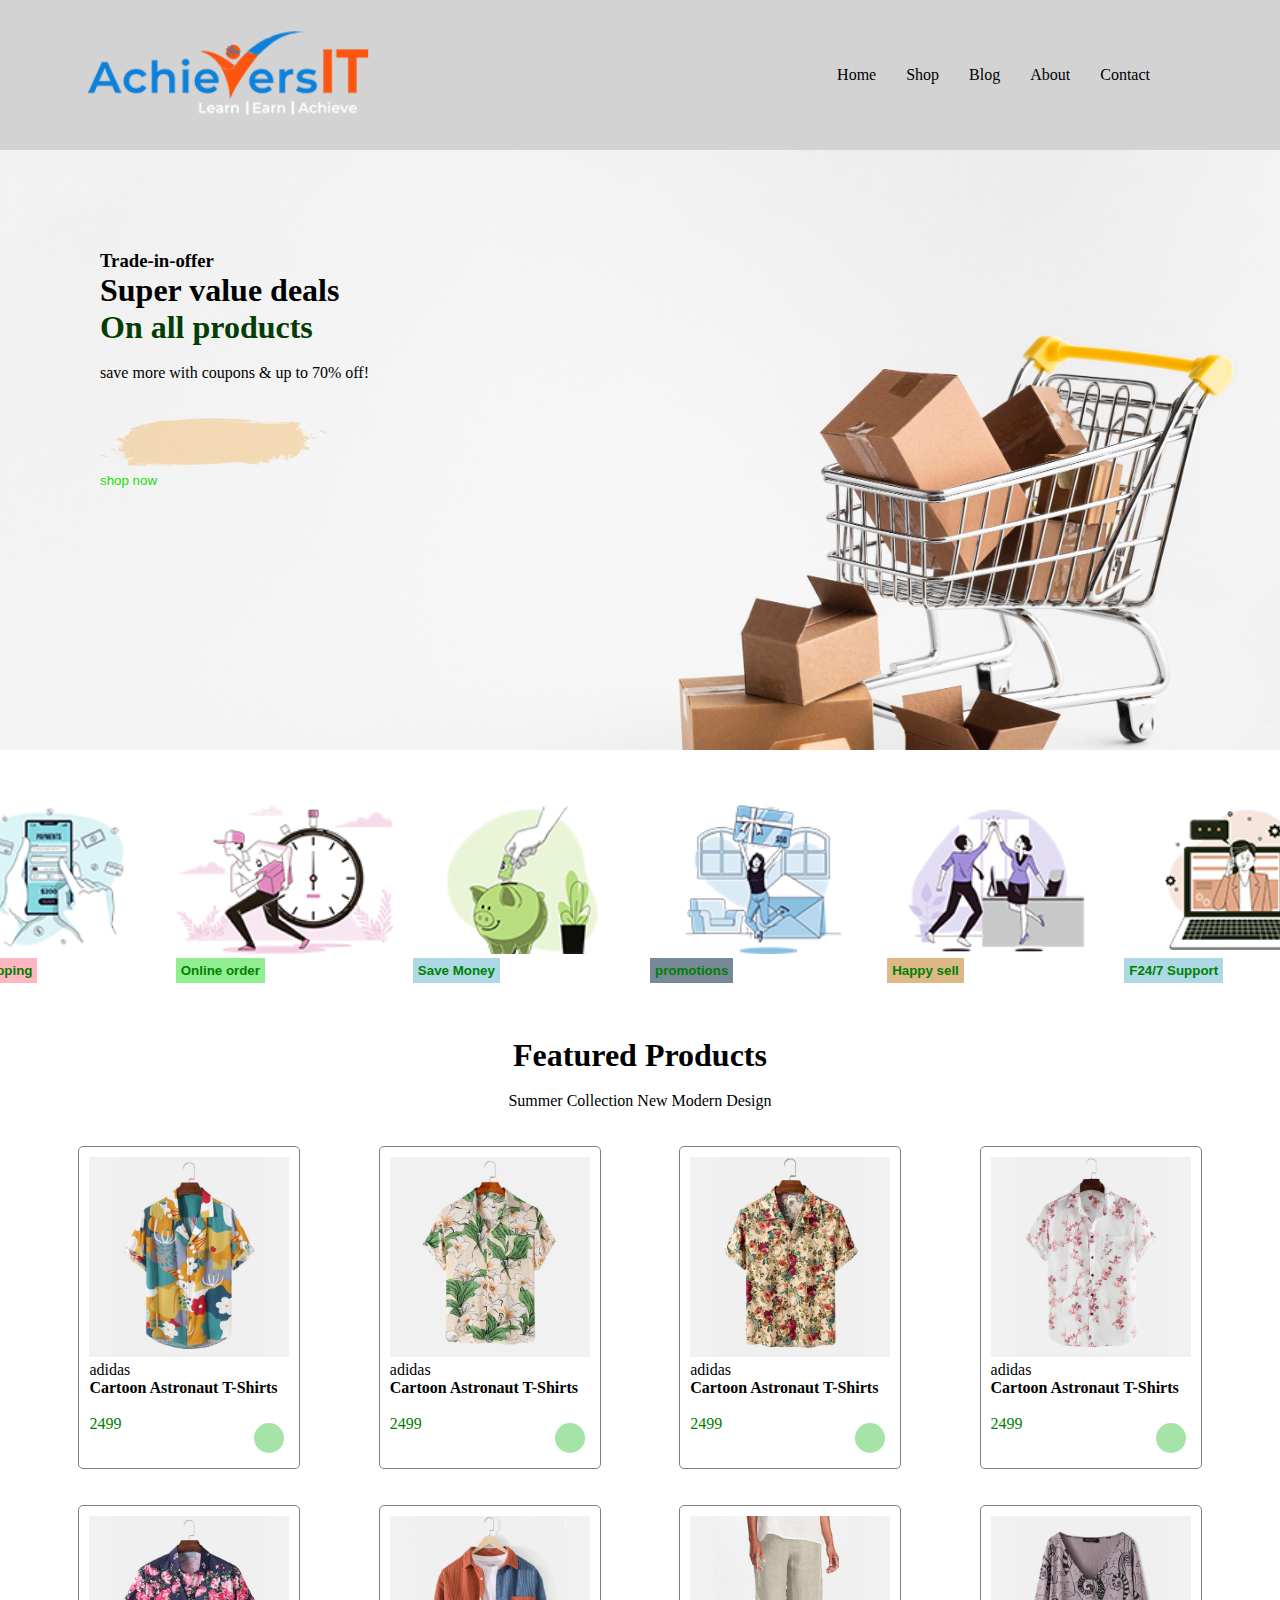
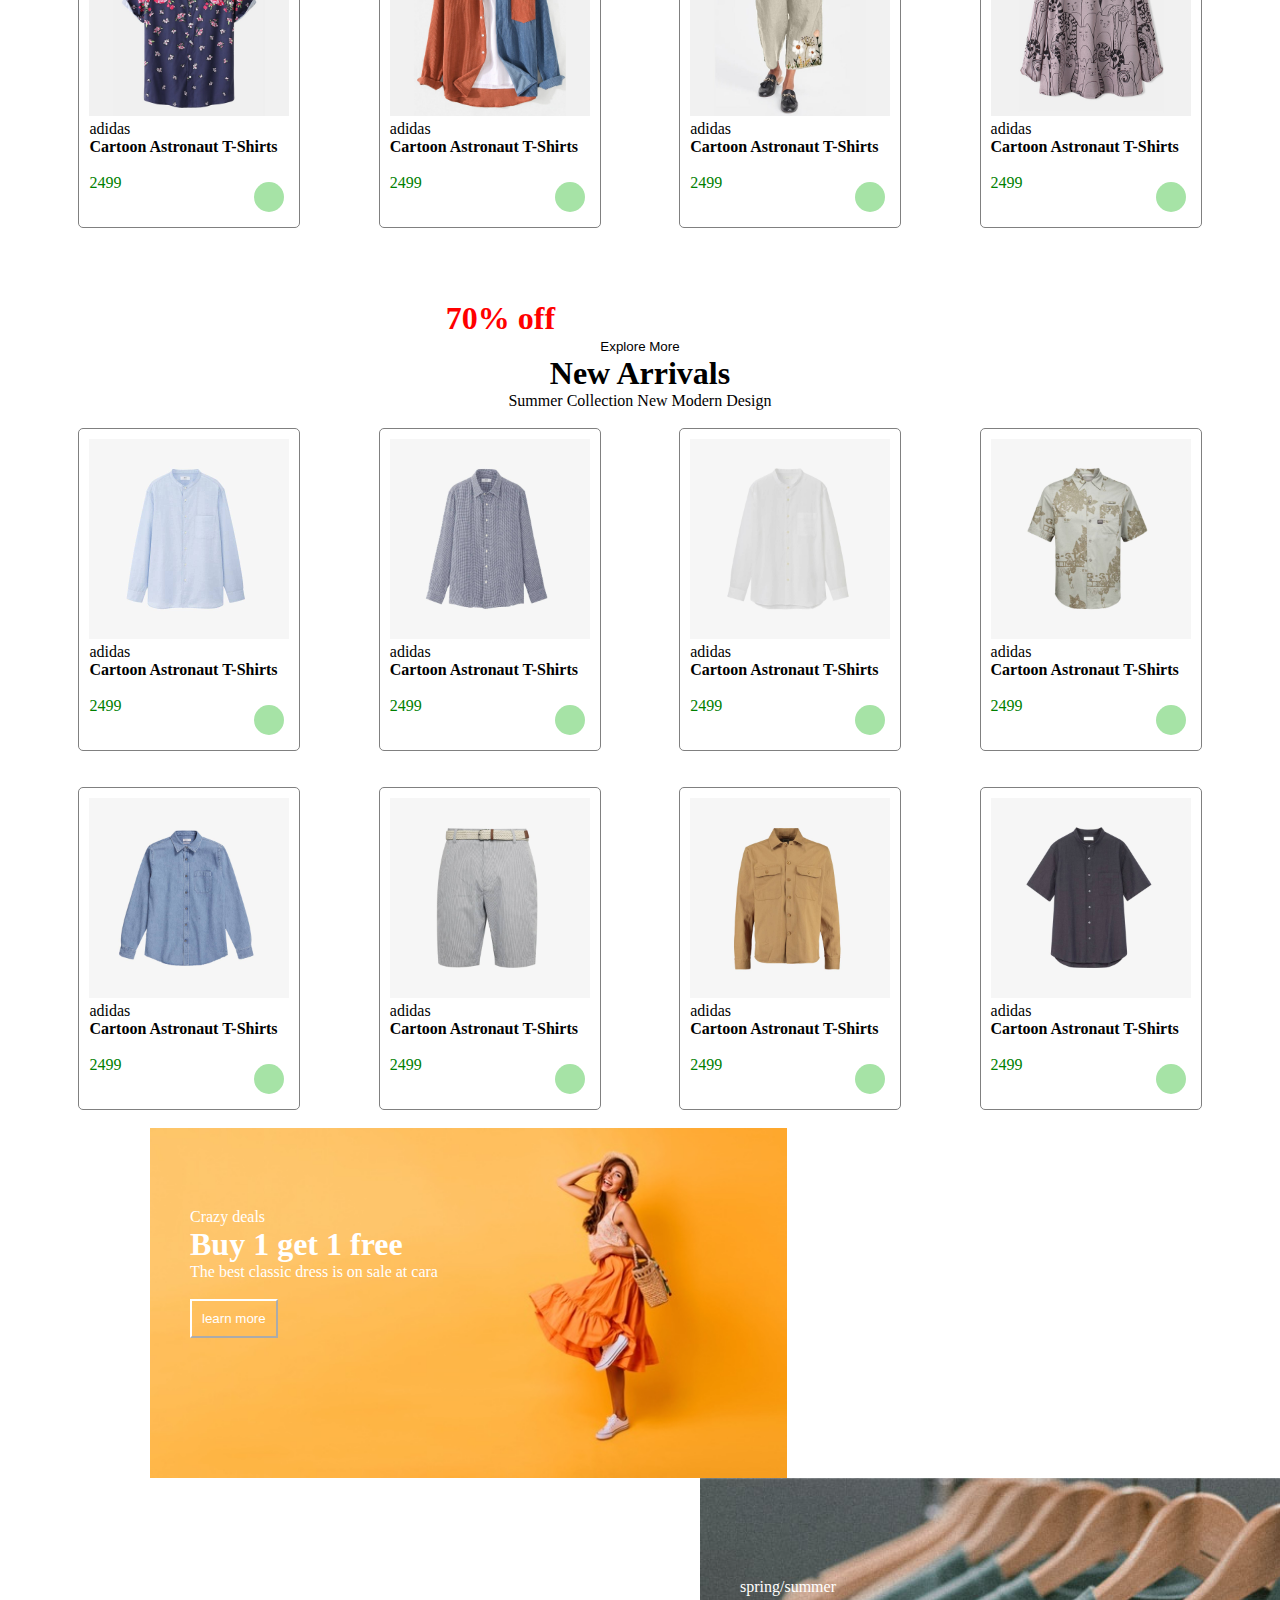
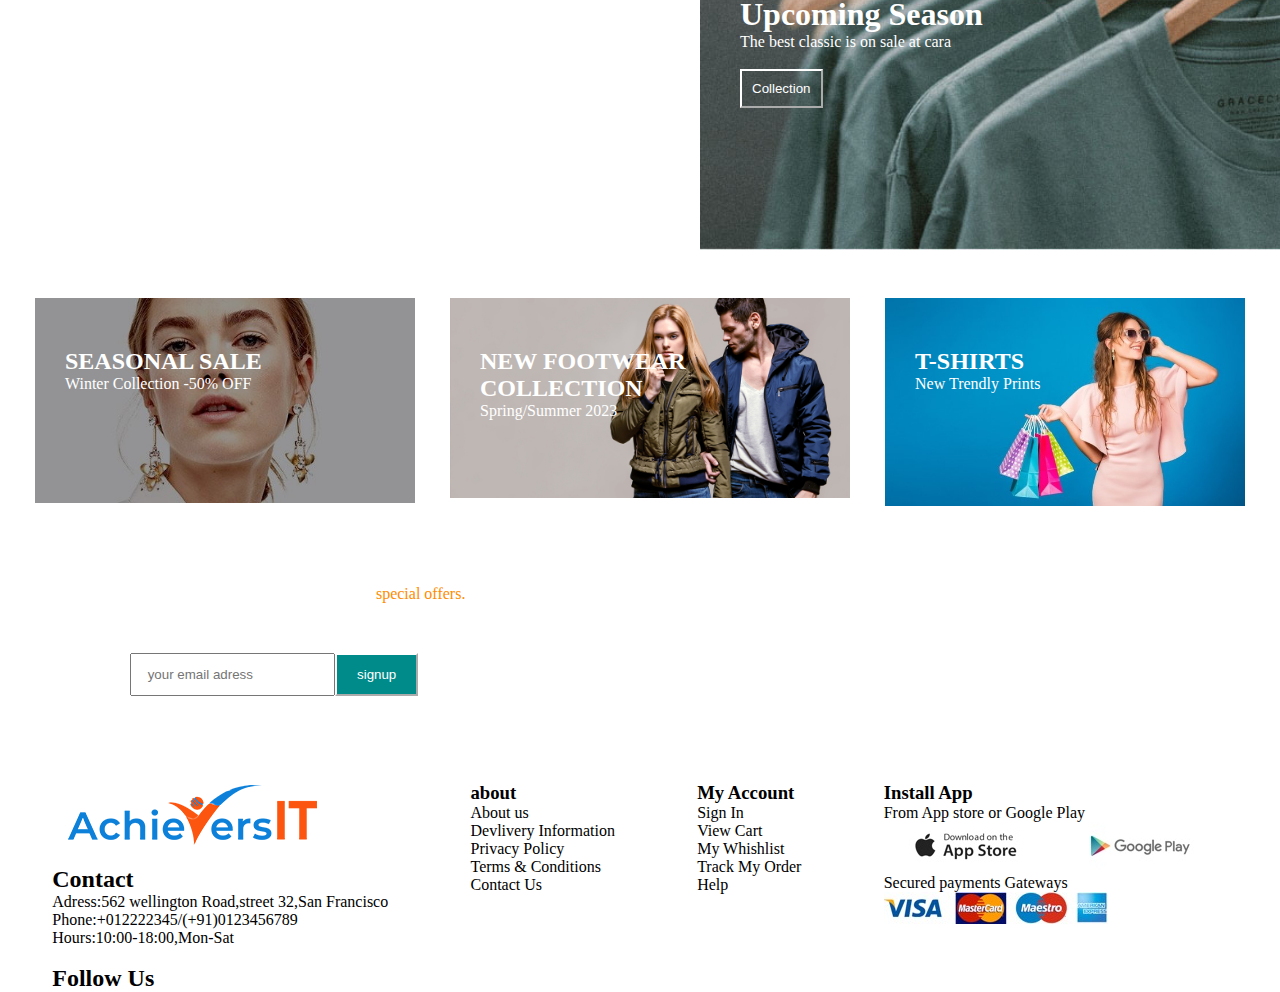
<file: Home.html>
<!DOCTYPE html>
<html lang="en">
<head>
    <meta charset="UTF-8">
    <meta name="viewport" content="width=device-width, initial-scale=1.0">
    <title>cara-Ecommerce</title>
    <link rel="stylesheet" href="./Home.css">
    <link rel="stylesheet" href="https://cdnjs.cloudflare.com/ajax/libs/font-awesome/6.5.1/css/all.min.css" integrity="sha512-DTOQO9RWCH3ppGqcWaEA1BIZOC6xxalwEsw9c2QQeAIftl+Vegovlnee1c9QX4TctnWMn13TZye+giMm8e2LwA==" crossorigin="anonymous" referrerpolicy="no-referrer" />
    
</head>
<body>
    <!-- start the header part -->
    <header>
        <div class="img">
            <img src="./img/img/logo-white.png" alt="notfound" >
        </div>
        <nav>
            <ul class="home">
                <li><a href="./Home.html">Home</a></li>
                <li><a href="./shop.html">Shop</a></li>
                <li><a href="./blog.html">Blog</a></li>
                <li><a href="./About.html">About</a></li>
                <li><a href="./Contact.html">Contact </a></li>
                <li><a href="./cart.html"><i class="fa-solid fa-basket-shopping"></i></a></li>

            </ul>
        </nav>
    </header>
    <!-- complited header part -->
    <!-- start the section part -->
    <div class="container">
        <div class="container1">

        <h3>Trade-in-offer</h3>
        <h1>Super value deals</h1>
        <h1 style="color:rgb(3, 61, 3)">On all products</h1><br>
        <p>save more with coupons & up to 70% off!</p><br><br>
         <div class="container2">       
           <img src="img/img/button.png" alt="" srcset="">
           <div class="anu">
           <button style="color:rgb(25, 222, 8) ;background-color:transparent; border: none;">shop now</button>
           </div>
        </div> 
        </div>
    </div><br><br><br>
    <!-- complited the section part -->
    <!-- start the six boxes -->
    <div class="sixboxes">
        <div class="valli">
            <img src="./img/img/features/f1.png" alt="f1" height="150px"><br>
            <button style="background-color: lightpink;padding: 5px;border:none;color:green;font-weight: bold;">Free Shipping</button>
        </div>
        <div class="valli">
            <img src="./img/img/features/f2.png" alt="f1" height="150px"><br>
            <button style="background-color: lightgreen;padding: 5px;border:none;color:green;font-weight: bold;">Online order</button>
        </div>
        <div class="valli">
            <img src="./img/img/features/f3.png" alt="f1" height="150px"><br>
            <button style="background-color: lightblue;padding: 5px;border:none;color:green;font-weight: bold;">Save Money</button>
        </div>
        <div class="valli">
            <img src="./img/img/features/f4.png" alt="f1" height="150px"><br>
            <button style="background-color: lightslategray;padding: 5px;border:none;color:green;font-weight: bold;">promotions</button>
        </div>
        <div class="valli">
            <img src="./img/img/features/f5.png" alt="f1" height="150px"><br>
            <button style="background-color: burlywood;padding: 5px;border:none;color:green;font-weight: bold;">Happy sell</button>
        </div>
        <div class="valli">
            <img src="./img/img/features/f6.png" alt="f1" height="150px"><br>
            <button style="background-color: lightblue;padding: 5px;border:none;color:green;font-weight: bold;">F24/7 Support</button>
        </div>
    </div><br><br><br>
    <!-- complite the six  boxes -->
    <!-- start the 8 boxes -->
    <center>
    <h1>Featured Products</h1><br>
    <p>Summer Collection New Modern Design</p>
    </center><br><br>
   
    <div class="boxes">
        
        <div class="box">
            <img src="./img/img/products/f1.jpg" height="200px" width="200px">
            <p>adidas</p>
            <b>Cartoon Astronaut T-Shirts</b><br>
           <span style="color: darkorange;"> <i class="fa-solid fa-star"></i></span>
           <span style="color: darkorange;"> <i class="fa-solid fa-star"></i></span>
            <span style="color: darkorange;"><i class="fa-solid fa-star"></i></span>
            <span style="color: darkorange;"><i class="fa-solid fa-star"></i></span><br>
            <p style="color:green;"><i class="fa-solid fa-indian-rupee-sign"></i>2499</p>
            <input type="text">
            <p class="cart-icon"><i class="fa-solid fa-cart-shopping"></i></p>


            
        </div>
        <div class="box">
            <img src="./img/img/products/f2.jpg" height="200px" width="200px">
            <p>adidas</p>
            <b>Cartoon Astronaut T-Shirts</b><br>
           <span style="color: darkorange;"> <i class="fa-solid fa-star"></i></span>
           <span style="color: darkorange;"> <i class="fa-solid fa-star"></i></span>
            <span style="color: darkorange;"><i class="fa-solid fa-star"></i></span>
            <span style="color: darkorange;"><i class="fa-solid fa-star"></i></span><br>
            <p style="color:green;"><i class="fa-solid fa-indian-rupee-sign"></i>2499</p>
            <input type="text">
            <p class="cart-icon"><i class="fa-solid fa-cart-shopping"></i></p>

        </div>
        <div class="box">
            <img src="./img/img/products/f3.jpg" height="200px" width="200px">
            <p>adidas</p>
            <b>Cartoon Astronaut T-Shirts</b><br>
           <span style="color: darkorange;"> <i class="fa-solid fa-star"></i></span>
           <span style="color: darkorange;"> <i class="fa-solid fa-star"></i></span>
            <span style="color: darkorange;"><i class="fa-solid fa-star"></i></span>
            <span style="color: darkorange;"><i class="fa-solid fa-star"></i></span><br>
            <p style="color:green;"><i class="fa-solid fa-indian-rupee-sign"></i>2499</p>
            <input type="text">
            <p class="cart-icon"><i class="fa-solid fa-cart-shopping"></i></p>

        </div>
        <div class="box">
            <img src="./img/img/products/f4.jpg" height="200px" width="200px">
            <p>adidas</p>
            <b>Cartoon Astronaut T-Shirts</b><br>
           <span style="color: darkorange;"> <i class="fa-solid fa-star"></i></span>
           <span style="color: darkorange;"> <i class="fa-solid fa-star"></i></span>
            <span style="color: darkorange;"><i class="fa-solid fa-star"></i></span>
            <span style="color: darkorange;"><i class="fa-solid fa-star"></i></span><br>
            <p style="color:green;"><i class="fa-solid fa-indian-rupee-sign"></i>2499</p>
            <input type="text">
            <p class="cart-icon"><i class="fa-solid fa-cart-shopping"></i></p>

        </div></div><br><br>
        <div class="boxes">
        <div class="box">
            <img src="./img/img/products/f5.jpg" height="200px" width="200px">
            <p>adidas</p>
            <b>Cartoon Astronaut T-Shirts</b><br>
           <span style="color: darkorange;"> <i class="fa-solid fa-star"></i></span>
           <span style="color: darkorange;"> <i class="fa-solid fa-star"></i></span>
            <span style="color: darkorange;"><i class="fa-solid fa-star"></i></span>
            <span style="color: darkorange;"><i class="fa-solid fa-star"></i></span><br>
            <p style="color:green;"><i class="fa-solid fa-indian-rupee-sign"></i>2499</p>
            <input type="text">
            <p class="cart-icon"><i class="fa-solid fa-cart-shopping"></i></p>

        </div>
        <div class="box">
            <img src="./img/img/products/f6.jpg" height="200px" width="200px">
            <p>adidas</p>
            <b>Cartoon Astronaut T-Shirts</b><br>
           <span style="color: darkorange;"> <i class="fa-solid fa-star"></i></span>
           <span style="color: darkorange;"> <i class="fa-solid fa-star"></i></span>
            <span style="color: darkorange;"><i class="fa-solid fa-star"></i></span>
            <span style="color: darkorange;"><i class="fa-solid fa-star"></i></span><br>
            <p style="color:green;"><i class="fa-solid fa-indian-rupee-sign"></i>2499</p>
            <input type="text">
            <p class="cart-icon"><i class="fa-solid fa-cart-shopping"></i></p>

        </div>
        <div class="box">
            <img src="./img/img/products/f7.jpg" height="200px" width="200px">
            <p>adidas</p>
            <b>Cartoon Astronaut T-Shirts</b><br>
           <span style="color: darkorange;"> <i class="fa-solid fa-star"></i></span>
           <span style="color: darkorange;"> <i class="fa-solid fa-star"></i></span>
            <span style="color: darkorange;"><i class="fa-solid fa-star"></i></span>
            <span style="color: darkorange;"><i class="fa-solid fa-star"></i></span><br>
            <p style="color:green;"><i class="fa-solid fa-indian-rupee-sign"></i>2499</p>
            <input type="text">
            <p class="cart-icon"><i class="fa-solid fa-cart-shopping"></i></p>

        </div>
        <div class="box">
            <img src="./img/img/products/f8.jpg" height="200px" width="200px">
            <p>adidas</p>
            <b>Cartoon Astronaut T-Shirts</b><br>
           <span style="color: darkorange;"> <i class="fa-solid fa-star"></i></span>
           <span style="color: darkorange;"> <i class="fa-solid fa-star"></i></span>
            <span style="color: darkorange;"><i class="fa-solid fa-star"></i></span>
            <span style="color: darkorange;"><i class="fa-solid fa-star"></i></span><br>
            <p style="color:green;"><i class="fa-solid fa-indian-rupee-sign"></i>2499</p>
            <input type="text">
            <p class="cart-icon"><i class="fa-solid fa-cart-shopping"></i></p>

        </div>



    </div><br><br>
     <!-- complited the 8 boxes -->
     <div class="blackban">   
    
    <p align="center" style="color: white;">Repair Services</p><br>
    <h1 align="center" style="color: white;"> Upto <span style="color: red;">70% off</span>-All t-shirts & Accessories</h1>
    <center>
    <button  style="background-color: white; border: none; color: black;">Explore More</button>
    </center>
     </div>
   
    
    <!-- start the 8 boxes -->
    <center>
    <h1>New Arrivals</h1>
    <p>Summer Collection New Modern Design</p>
    </center><br>
    <div class="boxes">
        <div class="box">
            <img src="./img/img/products/n1.jpg" height="200px" width="200px">
            <p>adidas</p>
            <b>Cartoon Astronaut T-Shirts</b><br>
           <span style="color: darkorange;"> <i class="fa-solid fa-star"></i></span>
           <span style="color: darkorange;"> <i class="fa-solid fa-star"></i></span>
            <span style="color: darkorange;"><i class="fa-solid fa-star"></i></span>
            <span style="color: darkorange;"><i class="fa-solid fa-star"></i></span><br>
            <p style="color:green;"><i class="fa-solid fa-indian-rupee-sign"></i>2499</p>
            <input type="text">
            <p class="cart-icon"><i class="fa-solid fa-cart-shopping"></i></p> 

        </div>
        <div class="box">
            <img src="./img/img/products/n2.jpg" height="200px" width="200px">
            <p>adidas</p>
            <b>Cartoon Astronaut T-Shirts</b><br>
           <span style="color: darkorange;"> <i class="fa-solid fa-star"></i></span>
           <span style="color: darkorange;"> <i class="fa-solid fa-star"></i></span>
            <span style="color: darkorange;"><i class="fa-solid fa-star"></i></span>
            <span style="color: darkorange;"><i class="fa-solid fa-star"></i></span><br>
            <p style="color:green;"><i class="fa-solid fa-indian-rupee-sign"></i>2499</p>
            <input type="text">
            <p class="cart-icon"><i class="fa-solid fa-cart-shopping"></i></p> 

        </div>
        <div class="box">
            <img src="./img/img/products/n3.jpg" height="200px" width="200px">
            <p>adidas</p>
            <b>Cartoon Astronaut T-Shirts</b><br>
           <span style="color: darkorange;"> <i class="fa-solid fa-star"></i></span>
           <span style="color: darkorange;"> <i class="fa-solid fa-star"></i></span>
            <span style="color: darkorange;"><i class="fa-solid fa-star"></i></span>
            <span style="color: darkorange;"><i class="fa-solid fa-star"></i></span><br>
            <p style="color:green;"><i class="fa-solid fa-indian-rupee-sign"></i>2499</p>
            <input type="text">
            <p class="cart-icon"><i class="fa-solid fa-cart-shopping"></i></p>

        </div>
        <div class="box">
            <img src="./img/img/products/n4.jpg" height="200px" width="200px">
            <p>adidas</p>
            <b>Cartoon Astronaut T-Shirts</b><br>
           <span style="color: darkorange;"> <i class="fa-solid fa-star"></i></span>
           <span style="color: darkorange;"> <i class="fa-solid fa-star"></i></span>
            <span style="color: darkorange;"><i class="fa-solid fa-star"></i></span>
            <span style="color: darkorange;"><i class="fa-solid fa-star"></i></span><br>
            <p style="color:green;"><i class="fa-solid fa-indian-rupee-sign"></i>2499</p>
            <input type="text">
            <p class="cart-icon"><i class="fa-solid fa-cart-shopping"></i></p>

        </div></div><br><br>
        <div class="boxes">
            <div class="box">
                <img src="./img/img/products/n5.jpg" height="200px" width="200px">
                <p>adidas</p>
                <b>Cartoon Astronaut T-Shirts</b><br>
               <span style="color: darkorange;"> <i class="fa-solid fa-star"></i></span>
               <span style="color: darkorange;"> <i class="fa-solid fa-star"></i></span>
                <span style="color: darkorange;"><i class="fa-solid fa-star"></i></span>
                <span style="color: darkorange;"><i class="fa-solid fa-star"></i></span><br>
                <p style="color:green;"><i class="fa-solid fa-indian-rupee-sign"></i>2499</p>
                <input type="text">
                <p class="cart-icon"><i class="fa-solid fa-cart-shopping"></i></p>
    
            </div>
            <div class="box">
                <img src="./img/img/products/n6.jpg" height="200px" width="200px">
                <p>adidas</p>
                <b>Cartoon Astronaut T-Shirts</b><br>
               <span style="color: darkorange;"> <i class="fa-solid fa-star"></i></span>
               <span style="color: darkorange;"> <i class="fa-solid fa-star"></i></span>
                <span style="color: darkorange;"><i class="fa-solid fa-star"></i></span>
                <span style="color: darkorange;"><i class="fa-solid fa-star"></i></span><br>
                <p style="color:green;"><i class="fa-solid fa-indian-rupee-sign"></i>2499</p>
                <input type="text">
                <p class="cart-icon"><i class="fa-solid fa-cart-shopping"></i></p>
    
            </div>
            <div class="box">
                <img src="./img/img/products/n7.jpg" height="200px" width="200px">
                <p>adidas</p>
                <b>Cartoon Astronaut T-Shirts</b><br>
               <span style="color: darkorange;"> <i class="fa-solid fa-star"></i></span>
               <span style="color: darkorange;"> <i class="fa-solid fa-star"></i></span>
                <span style="color: darkorange;"><i class="fa-solid fa-star"></i></span>
                <span style="color: darkorange;"><i class="fa-solid fa-star"></i></span><br>
                <p style="color:green;"><i class="fa-solid fa-indian-rupee-sign"></i>2499</p>
                <input type="text">
                <p class="cart-icon"><i class="fa-solid fa-cart-shopping"></i></p>
    
            </div>
            <div class="box">
                <img src="./img/img/products/n8.jpg" height="200px" width="200px">
                <p>adidas</p>
                <b>Cartoon Astronaut T-Shirts</b><br>
               <span style="color: darkorange;"> <i class="fa-solid fa-star"></i></span>
               <span style="color: darkorange;"> <i class="fa-solid fa-star"></i></span>
                <span style="color: darkorange;"><i class="fa-solid fa-star"></i></span>
                <span style="color: darkorange;"><i class="fa-solid fa-star"></i></span><br>
                <p style="color:green;"><i class="fa-solid fa-indian-rupee-sign"></i>2499</p>
                <input type="text">
                <p class="cart-icon"><i class="fa-solid fa-cart-shopping"></i></p>
    
            </div>
        </div><br>
<!-- complited the 8 boxes -->
<!-- start the banner part  -->
<div class="banner">
<div class="ban1">
    
<p style="color: white";>Crazy deals</p>
<h1 style="color: white";>Buy 1 get 1 free</h1>
<p style="color: white";> The best classic dress is on sale at cara</p><br>
<button style="background-color: transparent;border-color: white; padding: 10px;">learn more</button>
</div>
<div class="ban2">
    <p style="color: white;"  >spring/summer</p>
    <h1 style="color: white; ">Upcoming Season</h1>
    <p style="color: white;">The best classic is on sale at cara </p><br>
    <button style="background-color: transparent;border-color: white;padding:10px ;">Collection</button>
    
</div>
</div>
<div class="poster">
    <div class="poster1">
        <h2 style="color: white;">SEASONAL SALE</h2>
       <P style="color: white;">Winter Collection -50% OFF</P>
    </div>
    <div class="poster2">
    <h2 style="color: white;" >NEW FOOTWEAR COLLECTION</h2>
    <P style="color: white;">Spring/Summer 2023</P>
</div>
    <div class="poster3">
        <h2 style="color: white;"> T-SHIRTS</h2>
        <P style="color: white;">New Trendly Prints</P>
    </div>
</div>

<!-- complited the banner part  -->
<!-- start the footer part -->
 
    <div class="blueban">
        <div class="blueban1">
        <h1 style="color: white;">Sign Up For Newsletters</h1>
        <p style="color: white;">Get E-mail upldates about our latest shop and <span style="color: darkorange;">special offers.</span></p>
        </div>
         
            <div class="banner2">
                <div class="banner3">
                    <form action="#">
                        <input type="text" placeholder=" your email adress" style="padding:12px">
                        
                    </form>
                </div>
                <div class="banner3">
                    <button style="color:white; background-color: darkcyan; padding: 12px 20px 12px 20px;">signup</button>
                </div>

            </div>

    </div><br><br>

<div class="footer">
        <section class="fot1">
            <img src="./img/img/logo-white.png">
            <h2>Contact</h2>
            <p>Adress:562 wellington Road,street 32,San Francisco</p>
            <P>Phone:+012222345/(+91)0123456789</P>
            <p>Hours:10:00-18:00,Mon-Sat</p><br>
            <h2>Follow Us</h2>
<span><i class="fa-brands fa-facebook"></i></span>
<span><i class="fa-brands fa-twitter"></i></span>
<span><i class="fa-brands fa-instagram"></i></span>
<span><i class="fa-brands fa-pinterest"></i></span>
<span><i class="fa-brands fa-youtube"></i></span>
        

           
    
</section>
<section  class="fot2">
    <h3><b>about </b></h3>
    <p>About us</p>
    <p>Devlivery Information </p>
    <p>Privacy Policy</p>
    <p>Terms & Conditions</p>
    <p>Contact Us</p>
</section>
<section class="fot3">
    <h3><b>My Account</b></h3>
    <p>Sign In</p>
    <p>View Cart</p>
    <p>My Whishlist</p>
    <p>Track My Order</p>
    <p>Help</p>
</section>
<section class="fot4">
    <h3>Install App</h3>
    <p>From App store or Google Play</p>
    <span><img src="./img/img/pay/p1.jpg"></span>
    <span><img src="./img/img/pay/p2.jpg"></span>
    <p>Secured payments Gateways</p>
    <img src="./img/img/pay/p3.jpg">
    </section>
    </div>
         <!-- complited the footer -->

</body>
</html>
</file>
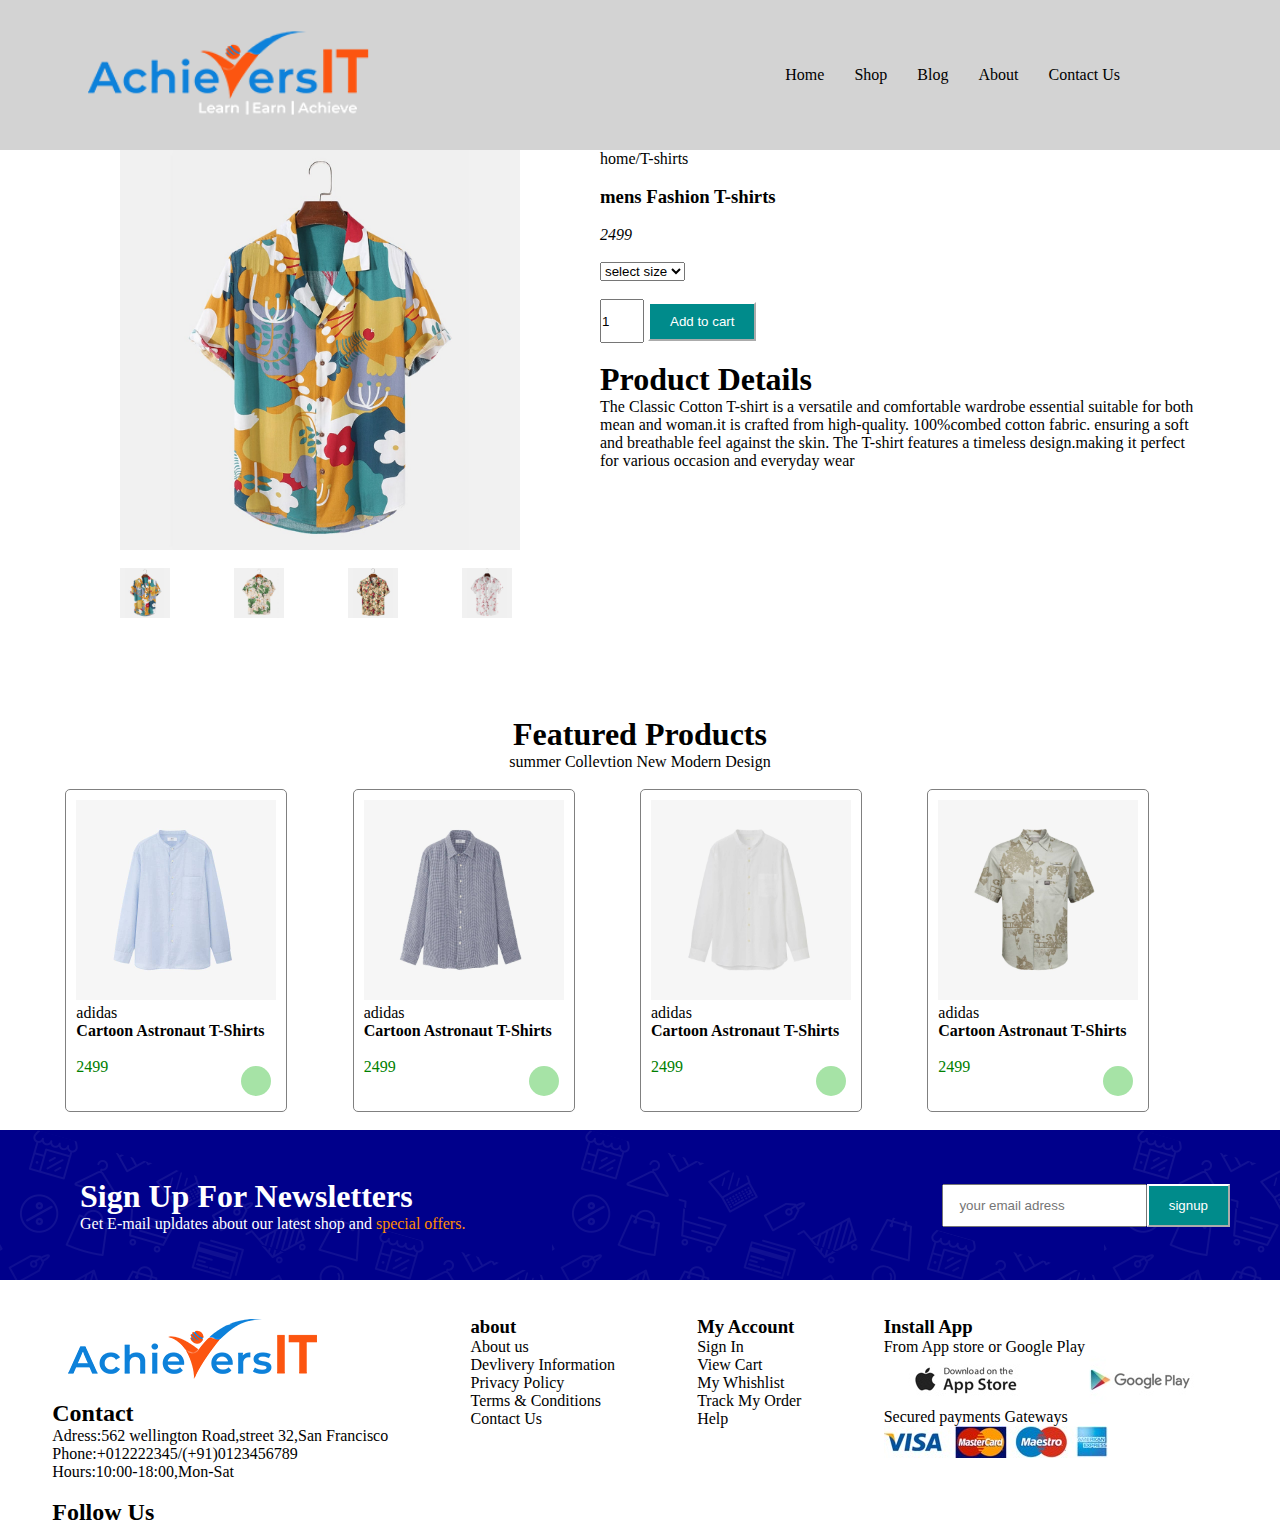
<file: product.html>
<!DOCTYPE html>
<html lang="en">
<head>
    <meta charset="UTF-8">
    <meta name="viewport" content="width=device-width, initial-scale=1.0">
    <title>cara-Ecommerce</title>
    <link rel="stylesheet" href="./Home.css">
    <link rel="stylesheet" href="./style.css">
     <link rel="stylesheet" href="https://cdnjs.cloudflare.com/ajax/libs/font-awesome/6.5.1/css/all.min.css" integrity="sha512-DTOQO9RWCH3ppGqcWaEA1BIZOC6xxalwEsw9c2QQeAIftl+Vegovlnee1c9QX4TctnWMn13TZye+giMm8e2LwA==" crossorigin="anonymous" referrerpolicy="no-referrer" />
    
</head>
<body>
    <!-- start the header part -->
    <header>
        <div class="header_logo">
            <img src="./img/img/logo-white.png" alt="logo" >
        </div>
        <nav>
            <div >
            <ul  id="navbar">
                <li><a href="index.html">Home</a></li>
                <li><a href="./shop.html">Shop</a></li>
                <li><a href="./blog.html">Blog</a></li>
                <li><a href="./about.html">About</a></li>
                <li><a href="./Contact.html">Contact Us</a></li>
                <li><a href="./cart.html"><i class="fa-solid fa-basket-shopping"></i></a></li>
                <a href="#" id="closed"><i class="far fa-times"></i></a>
            </ul>
        </div>
        <div id="mobile">
            <i id="bar" class="fas fa-outdent"></i>
        </div>
        </nav>
    </header>
    <!-- complited header part -->
    <!-- start the section part -->
    <div class="product">
    <div class="product1">
    <div class="tshirt"></div><br>
    <div class="tshirts">
        <img src="./img/img/products/f1.jpg" height="50px" width="50px">

        <img src="./img/img/products/f2.jpg" height="50px" width="50px">
        <img src="./img/img/products/f3.jpg" height="50px" width="50px">
        <img src="./img/img/products/f4.jpg"  height="50px" width="50px"> 

    </div></div>
    <div class="product2">
    
    <div class="product3">
        <p>home/T-shirts</p><br>
        <h3>mens Fashion T-shirts</h3><br>
        <p><i class="fa-solid fa-indian-rupee-sign">2499</i></p><br>

        <select >
            <option value="select size">select size</option>
            <option alue="S">S</option>
            <option value="M">M</option>
            <option value="L">L</option>
            <option value="XL">XL</option>
        </select>
        <br>
        <br>
        <input type="number" name="number" id="" value="1" style="height: 40px; width: 40px;">
        <button style="padding: 10px 20px 10px 20px; color: white; background-color: darkcyan;">Add to cart</button><br><br>
    
    
        <h1>Product Details</h1>
        <div class =productdetails >The Classic Cotton T-shirt is a versatile and comfortable wardrobe
            essential suitable for both mean and  woman.it is crafted from high-quality.
            100%combed cotton fabric. ensuring a soft and breathable feel against the skin.
            The T-shirt features a timeless design.making it perfect for various occasion and everyday wear
        </div>
    </div>
    </div>
    </div><br>

    <!-- complited the section part -->
    <!-- start the boxes -->
    <center>
    <h1>Featured Products</h1>
    <p>summer Collevtion New Modern Design</p>
    </center><br>
    <div class="boxes">
        <div class="box">
            <img src="./img/img/products/n1.jpg" height="200px" width="200px">
            <p>adidas</p>
            <b>Cartoon Astronaut T-Shirts</b><br>
           <span style="color: darkorange;"> <i class="fa-solid fa-star"></i></span>
           <span style="color: darkorange;"> <i class="fa-solid fa-star"></i></span>
            <span style="color: darkorange;"><i class="fa-solid fa-star"></i></span>
            <span style="color: darkorange;"><i class="fa-solid fa-star"></i></span><br>
            <p style="color:green;"><i class="fa-solid fa-indian-rupee-sign"></i>2499</p>
            <input type="text">
            <p class="cart-icon"><i class="fa-solid fa-cart-shopping"></i></p>

        </div>
        <div class="box">
            <img src="./img/img/products/n2.jpg" height="200px" width="200px">
            <p>adidas</p>
            <b>Cartoon Astronaut T-Shirts</b><br>
           <span style="color: darkorange;"> <i class="fa-solid fa-star"></i></span>
           <span style="color: darkorange;"> <i class="fa-solid fa-star"></i></span>
            <span style="color: darkorange;"><i class="fa-solid fa-star"></i></span>
            <span style="color: darkorange;"><i class="fa-solid fa-star"></i></span><br>
            <p style="color:green;"><i class="fa-solid fa-indian-rupee-sign"></i>2499</p>
            <input type="text">
            <p class="cart-icon"><i class="fa-solid fa-cart-shopping"></i></p>

        </div>
        <div class="box">
            <img src="./img/img/products/n3.jpg" height="200px" width="200px">
            <p>adidas</p>
            <b>Cartoon Astronaut T-Shirts</b><br>
           <span style="color: darkorange;"> <i class="fa-solid fa-star"></i></span>
           <span style="color: darkorange;"> <i class="fa-solid fa-star"></i></span>
            <span style="color: darkorange;"><i class="fa-solid fa-star"></i></span>
            <span style="color: darkorange;"><i class="fa-solid fa-star"></i></span><br>
            <p style="color:green;"><i class="fa-solid fa-indian-rupee-sign"></i>2499</p>
            <input type="text">
            <p class="cart-icon"><i class="fa-solid fa-cart-shopping"></i></p>

        </div>
        <div class="box">
            <img src="./img/img/products/n4.jpg" height="200px" width="200px">
            <p>adidas</p>
            <b>Cartoon Astronaut T-Shirts</b><br>
           <span style="color: darkorange;"> <i class="fa-solid fa-star"></i></span>
           <span style="color: darkorange;"> <i class="fa-solid fa-star"></i></span>
            <span style="color: darkorange;"><i class="fa-solid fa-star"></i></span>
            <span style="color: darkorange;"><i class="fa-solid fa-star"></i></span><br>
            <p style="color:green;"><i class="fa-solid fa-indian-rupee-sign"></i>2499</p>
            <input type="text">
            <p class="cart-icon"><i class="fa-solid fa-cart-shopping"></i></p>
            </div><br><br>
</div><br>
    <!-- complited the boxes -->
    <!-- start the footer -->
    <div class="bluebanner">
        <div class="blueban1">
        <h1 style="color: white;">Sign Up For Newsletters</h1>
        <p style="color: white;">Get E-mail upldates about our latest shop and <span style="color: darkorange;">special offers.</span></p>
        </div>
         
            <div class="banner2">
                <div class="banner3">
                    <form action="#">
                        <input type="text" placeholder=" your email adress" style="padding:12px">
                        
                    </form>
                </div>
                <div class="banner3">
                    <button style="color:white; background-color: darkcyan; padding: 12px 20px 12px 20px;">signup</button>
                </div>

            </div>

    </div><br><br>


    
<div class="footer">
    <section class="fot1">
        <img src="./img/img/logo-white.png">
        <h2>Contact</h2>
        <p>Adress:562 wellington Road,street 32,San Francisco</p>
        <P>Phone:+012222345/(+91)0123456789</P>
        <p>Hours:10:00-18:00,Mon-Sat</p><br>
        <h2>Follow Us</h2>
<span><i class="fa-brands fa-facebook"></i></span>
<span><i class="fa-brands fa-twitter"></i></span>
<span><i class="fa-brands fa-instagram"></i></span>
<span><i class="fa-brands fa-pinterest"></i></span>
<span><i class="fa-brands fa-youtube"></i></span>
    

       

</section>
<section  class="fot2">
<h3><b>about </b></h3>
<p>About us</p>
<p>Devlivery Information </p>
<p>Privacy Policy</p>
<p>Terms & Conditions</p>
<p>Contact Us</p>
</section>
<section class="fot3">
<h3><b>My Account</b></h3>
<p>Sign In</p>
<p>View Cart</p>
<p>My Whishlist</p>
<p>Track My Order</p>
<p>Help</p>
</section>
<section class="fot4">
<h3>Install App</h3>
<p>From App store or Google Play</p>
<span><img src="./img/img/pay/p1.jpg"></span>
<span><img src="./img/img/pay/p2.jpg"></span>
<p>Secured payments Gateways</p>
<img src="./img/img/pay/p3.jpg">



</section>
</div>
<!-- complited the footer -->
</body>
</html>
</file>
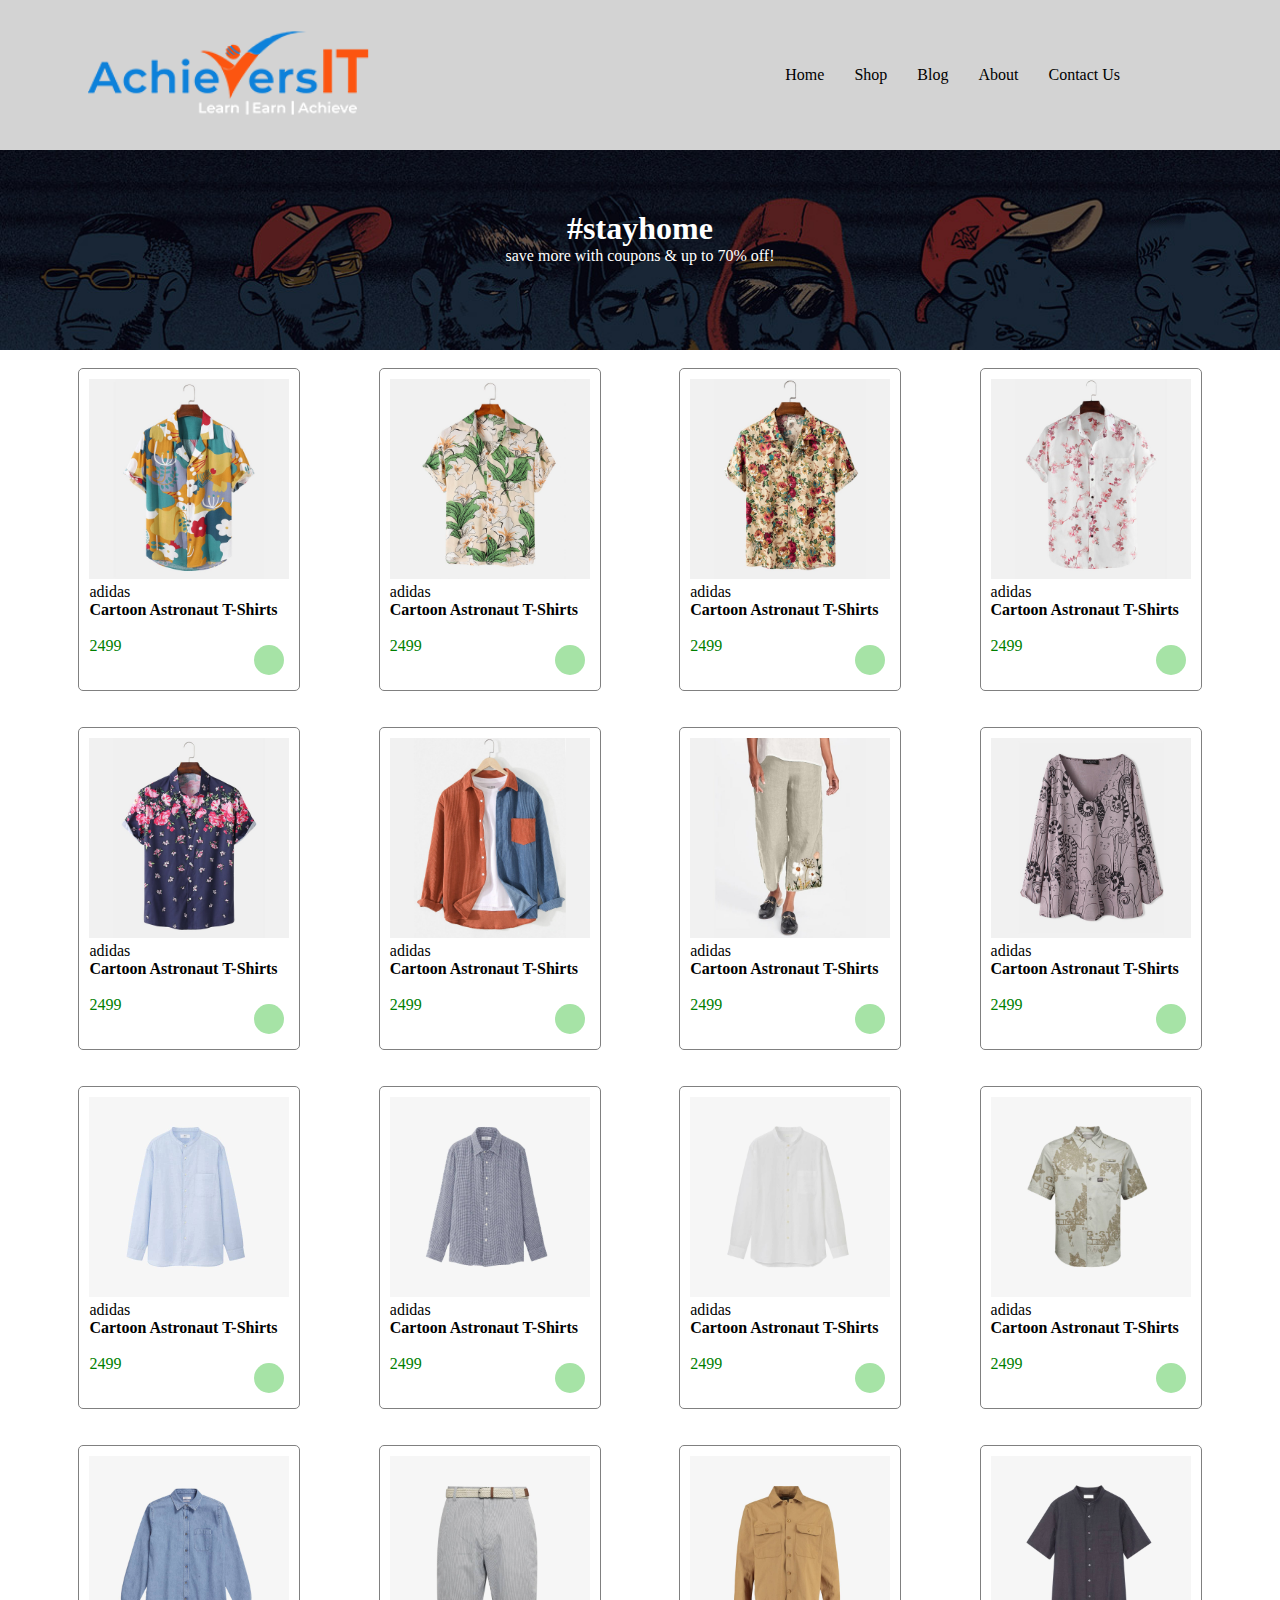
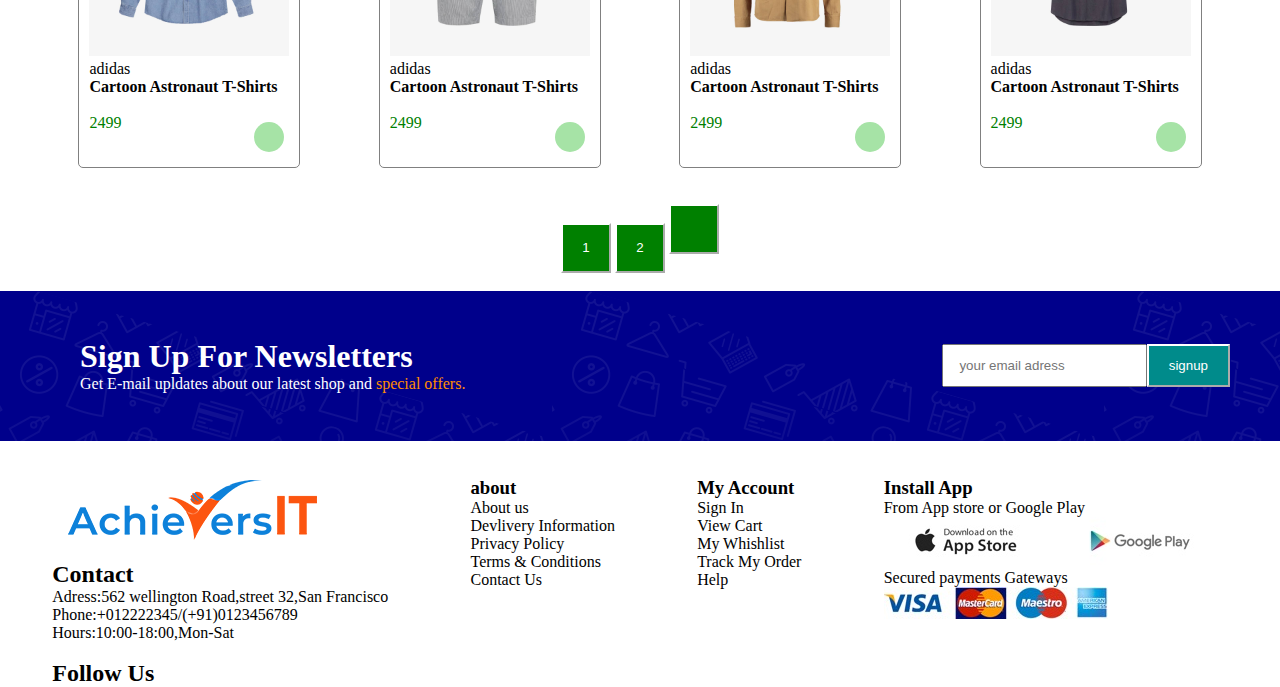
<file: shop.html>
<!DOCTYPE html>
<html lang="en">
<head>
    <meta charset="UTF-8">
    <meta name="viewport" content="width=device-width, initial-scale=1.0">
    <title>cara-Ecommerce</title>
    <link rel="stylesheet" href="./Home.css">
    <link rel="stylesheet" href="./style.css">
    
    
    <link rel="stylesheet" href="https://cdnjs.cloudflare.com/ajax/libs/font-awesome/6.5.1/css/all.min.css" integrity="sha512-DTOQO9RWCH3ppGqcWaEA1BIZOC6xxalwEsw9c2QQeAIftl+Vegovlnee1c9QX4TctnWMn13TZye+giMm8e2LwA==" crossorigin="anonymous" referrerpolicy="no-referrer" />

</head>
<body>
    <!-- start the header part -->
    <header>
        <div class="header_logo">
            <img src="./img/img/logo-white.png" alt="logo" >
        </div>
        <nav>
            <div >
            <ul  id="navbar">
                <li><a href="index.html">Home</a></li>
                <li><a href="./shop.html">Shop</a></li>
                <li><a href="./blog.html">Blog</a></li>
                <li><a href="./about.html">About</a></li>
                <li><a href="./Contact.html">Contact Us</a></li>
                <li><a href="./cart.html"><i class="fa-solid fa-basket-shopping"></i></a></li>
                <a href="#" id="closed"><i class="far fa-times"></i></a>
            </ul>
        </div>
        <div id="mobile">
            <i id="bar" class="fas fa-outdent"></i>
        </div>
        </nav>
    </header>
    <!-- complited header part -->
    <!-- start the banner -->
    <div class="redbaner">
        <center>
        <h1 style="color: white; padding-top: 60px;">#stayhome</h1>
        <p style="color: white;"> save more with coupons & up to 70% off!</p>
        </center>
    </div><br>
    <!-- complited the banner -->
     <!-- start the 16 boxes -->
    <div class="boxes">
         <div class="box">
            <a href="./product.html">
         <img src="./img/img/products/f1.jpg" height="200px" width="200px"></a>
            <p>adidas</p>
            <b>Cartoon Astronaut T-Shirts</b><br>
           <span style="color: darkorange;"> <i class="fa-solid fa-star"></i></span>
           <span style="color: darkorange;"> <i class="fa-solid fa-star"></i></span>
            <span style="color: darkorange;"><i class="fa-solid fa-star"></i></span>
            <span style="color: darkorange;"><i class="fa-solid fa-star"></i></span><br>
            <p style="color:green;"><i class="fa-solid fa-indian-rupee-sign"></i>2499</p>
            <input type="text">
            <p class="cart-icon"><i class="fa-solid fa-cart-shopping"></i></p> 


            
        </div>
        <div class="box">
            
            <img src="./img/img/products/f2.jpg" height="200px" width="200px">
            <p>adidas</p>
            <b>Cartoon Astronaut T-Shirts</b><br>
           <span style="color: darkorange;"> <i class="fa-solid fa-star"></i></span>
           <span style="color: darkorange;"> <i class="fa-solid fa-star"></i></span>
            <span style="color: darkorange;"><i class="fa-solid fa-star"></i></span>
            <span style="color: darkorange;"><i class="fa-solid fa-star"></i></span><br>
            <p style="color:green;"><i class="fa-solid fa-indian-rupee-sign"></i>2499</p>
            <input type="text">
            <p class="cart-icon"><i class="fa-solid fa-cart-shopping"></i></p>

        </div>
        <div class="box">
            <img src="./img/img/products/f3.jpg" height="200px" width="200px">
            <p>adidas</p>
            <b>Cartoon Astronaut T-Shirts</b><br>
           <span style="color: darkorange;"> <i class="fa-solid fa-star"></i></span>
           <span style="color: darkorange;"> <i class="fa-solid fa-star"></i></span>
            <span style="color: darkorange;"><i class="fa-solid fa-star"></i></span>
            <span style="color: darkorange;"><i class="fa-solid fa-star"></i></span><br>
            <p style="color:green;"><i class="fa-solid fa-indian-rupee-sign"></i>2499</p>
            <input type="text">
            <p class="cart-icon"><i class="fa-solid fa-cart-shopping"></i></p>

        </div>
        <div class="box">
            <img src="./img/img/products/f4.jpg" height="200px" width="200px">
            <p>adidas</p>
            <b>Cartoon Astronaut T-Shirts</b><br>
           <span style="color: darkorange;"> <i class="fa-solid fa-star"></i></span>
           <span style="color: darkorange;"> <i class="fa-solid fa-star"></i></span>
            <span style="color: darkorange;"><i class="fa-solid fa-star"></i></span>
            <span style="color: darkorange;"><i class="fa-solid fa-star"></i></span><br>
            <p style="color:green;"><i class="fa-solid fa-indian-rupee-sign"></i>2499</p>
            <input type="text">
            <p class="cart-icon"><i class="fa-solid fa-cart-shopping"></i></p>

        </div></div><br><br>
        
        <div class="boxes">
            <div class="box">
                <img src="./img/img/products/f5.jpg" height="200px" width="200px">
                <p>adidas</p>
                <b>Cartoon Astronaut T-Shirts</b><br>
               <span style="color: darkorange;"> <i class="fa-solid fa-star"></i></span>
               <span style="color: darkorange;"> <i class="fa-solid fa-star"></i></span>
                <span style="color: darkorange;"><i class="fa-solid fa-star"></i></span>
                <span style="color: darkorange;"><i class="fa-solid fa-star"></i></span><br>
                <p style="color:green;"><i class="fa-solid fa-indian-rupee-sign"></i>2499</p>
                <input type="text">
                <p class="cart-icon"><i class="fa-solid fa-cart-shopping"></i></p>
    
            </div>
            <div class="box">
                <img src="./img/img/products/f6.jpg" height="200px" width="200px">
                <p>adidas</p>
                <b>Cartoon Astronaut T-Shirts</b><br>
               <span style="color: darkorange;"> <i class="fa-solid fa-star"></i></span>
               <span style="color: darkorange;"> <i class="fa-solid fa-star"></i></span>
                <span style="color: darkorange;"><i class="fa-solid fa-star"></i></span>
                <span style="color: darkorange;"><i class="fa-solid fa-star"></i></span><br>
                <p style="color:green;"><i class="fa-solid fa-indian-rupee-sign"></i>2499</p>
                <input type="text">
                <p class="cart-icon"><i class="fa-solid fa-cart-shopping"></i></p>
    
            </div>
            <div class="box">
                <img src="./img/img/products/f7.jpg" height="200px" width="200px">
                <p>adidas</p>
                <b>Cartoon Astronaut T-Shirts</b><br>
               <span style="color: darkorange;"> <i class="fa-solid fa-star"></i></span>
               <span style="color: darkorange;"> <i class="fa-solid fa-star"></i></span>
                <span style="color: darkorange;"><i class="fa-solid fa-star"></i></span>
                <span style="color: darkorange;"><i class="fa-solid fa-star"></i></span><br>
                <p style="color:green;"><i class="fa-solid fa-indian-rupee-sign"></i>2499</p>
                <input type="text">
                <p class="cart-icon"><i class="fa-solid fa-cart-shopping"></i></p>
    
            </div>
            <div class="box">
                <img src="./img/img/products/f8.jpg" height="200px" width="200px">
                <p>adidas</p>
                <b>Cartoon Astronaut T-Shirts</b><br>
               <span style="color: darkorange;"> <i class="fa-solid fa-star"></i></span>
               <span style="color: darkorange;"> <i class="fa-solid fa-star"></i></span>
                <span style="color: darkorange;"><i class="fa-solid fa-star"></i></span>
                <span style="color: darkorange;"><i class="fa-solid fa-star"></i></span><br>
                <p style="color:green;"><i class="fa-solid fa-indian-rupee-sign"></i>2499</p>
                <input type="text">
                <p class="cart-icon"><i class="fa-solid fa-cart-shopping"></i></p>
    
            </div>
    
    
    
        </div><br><br>
        <div class="boxes">
            <div class="box">
                <img src="./img/img/products/n1.jpg" height="200px" width="200px">
                <p>adidas</p>
                <b>Cartoon Astronaut T-Shirts</b><br>
               <span style="color: darkorange;"> <i class="fa-solid fa-star"></i></span>
               <span style="color: darkorange;"> <i class="fa-solid fa-star"></i></span>
                <span style="color: darkorange;"><i class="fa-solid fa-star"></i></span>
                <span style="color: darkorange;"><i class="fa-solid fa-star"></i></span><br>
                <p style="color:green;"><i class="fa-solid fa-indian-rupee-sign"></i>2499</p>
                <input type="text">
                <p class="cart-icon"><i class="fa-solid fa-cart-shopping"></i></p>
    
            </div>
            <div class="box">
                <img src="./img/img/products/n2.jpg" height="200px" width="200px">
                <p>adidas</p>
                <b>Cartoon Astronaut T-Shirts</b><br>
               <span style="color: darkorange;"> <i class="fa-solid fa-star"></i></span>
               <span style="color: darkorange;"> <i class="fa-solid fa-star"></i></span>
                <span style="color: darkorange;"><i class="fa-solid fa-star"></i></span>
                <span style="color: darkorange;"><i class="fa-solid fa-star"></i></span><br>
                <p style="color:green;"><i class="fa-solid fa-indian-rupee-sign"></i>2499</p>
                <input type="text">
                <p class="cart-icon"><i class="fa-solid fa-cart-shopping"></i></p>
    
            </div>
            <div class="box">
                <img src="./img/img/products/n3.jpg" height="200px" width="200px">
                <p>adidas</p>
                <b>Cartoon Astronaut T-Shirts</b><br>
               <span style="color: darkorange;"> <i class="fa-solid fa-star"></i></span>
               <span style="color: darkorange;"> <i class="fa-solid fa-star"></i></span>
                <span style="color: darkorange;"><i class="fa-solid fa-star"></i></span>
                <span style="color: darkorange;"><i class="fa-solid fa-star"></i></span><br>
                <p style="color:green;"><i class="fa-solid fa-indian-rupee-sign"></i>2499</p>
                <input type="text">
                <p class="cart-icon"><i class="fa-solid fa-cart-shopping"></i></p>
    
            </div>
            <div class="box">
                <img src="./img/img/products/n4.jpg" height="200px" width="200px">
                <p>adidas</p>
                <b>Cartoon Astronaut T-Shirts</b><br>
               <span style="color: darkorange;"> <i class="fa-solid fa-star"></i></span>
               <span style="color: darkorange;"> <i class="fa-solid fa-star"></i></span>
                <span style="color: darkorange;"><i class="fa-solid fa-star"></i></span>
                <span style="color: darkorange;"><i class="fa-solid fa-star"></i></span><br>
                <p style="color:green;"><i class="fa-solid fa-indian-rupee-sign"></i>2499</p>
                <input type="text">
                <p class="cart-icon"><i class="fa-solid fa-cart-shopping"></i></p>
    
            </div></div><br><br>
            <div class="boxes">
                <div class="box">
                    <img src="./img/img/products/n5.jpg" height="200px" width="200px">
                    <p>adidas</p>
                    <b>Cartoon Astronaut T-Shirts</b><br>
                   <span style="color: darkorange;"> <i class="fa-solid fa-star"></i></span>
                   <span style="color: darkorange;"> <i class="fa-solid fa-star"></i></span>
                    <span style="color: darkorange;"><i class="fa-solid fa-star"></i></span>
                    <span style="color: darkorange;"><i class="fa-solid fa-star"></i></span><br>
                    <p style="color:green;"><i class="fa-solid fa-indian-rupee-sign"></i>2499</p>
                    <input type="text">
                    <p class="cart-icon"><i class="fa-solid fa-cart-shopping"></i></p>
        
                </div>
                <div class="box">
                    <img src="./img/img/products/n6.jpg" height="200px" width="200px">
                    <p>adidas</p>
                    <b>Cartoon Astronaut T-Shirts</b><br>
                   <span style="color: darkorange;"> <i class="fa-solid fa-star"></i></span>
                   <span style="color: darkorange;"> <i class="fa-solid fa-star"></i></span>
                    <span style="color: darkorange;"><i class="fa-solid fa-star"></i></span>
                    <span style="color: darkorange;"><i class="fa-solid fa-star"></i></span><br>
                    <p style="color:green;"><i class="fa-solid fa-indian-rupee-sign"></i>2499</p>
                    <input type="text">
                    <p class="cart-icon"><i class="fa-solid fa-cart-shopping"></i></p>
        
                </div>
                <div class="box">
                    <img src="./img/img/products/n7.jpg" height="200px" width="200px">
                    <p>adidas</p>
                    <b>Cartoon Astronaut T-Shirts</b><br>
                   <span style="color: darkorange;"> <i class="fa-solid fa-star"></i></span>
                   <span style="color: darkorange;"> <i class="fa-solid fa-star"></i></span>
                    <span style="color: darkorange;"><i class="fa-solid fa-star"></i></span>
                    <span style="color: darkorange;"><i class="fa-solid fa-star"></i></span><br>
                    <p style="color:green;"><i class="fa-solid fa-indian-rupee-sign"></i>2499</p>
                    <input type="text">
                    <p class="cart-icon"><i class="fa-solid fa-cart-shopping"></i></p>
        
                </div>
                <div class="box">
                    <img src="./img/img/products/n8.jpg" height="200px" width="200px">
                    <p>adidas</p>
                    <b>Cartoon Astronaut T-Shirts</b><br>
                   <span style="color: darkorange;"> <i class="fa-solid fa-star"></i></span>
                   <span style="color: darkorange;"> <i class="fa-solid fa-star"></i></span>
                    <span style="color: darkorange;"><i class="fa-solid fa-star"></i></span>
                    <span style="color: darkorange;"><i class="fa-solid fa-star"></i></span><br>
                    <p style="color:green;"><i class="fa-solid fa-indian-rupee-sign"></i>2499</p>
                    <input type="text">
                    <p class="cart-icon"><i class="fa-solid fa-cart-shopping"></i></p>
        
                </div>
            </div><br><br>
            
     <!-- complited the 16 boxes -->
     <!-- start the buttons -->

     <div class="buttons">
       
        <center>
        <button  style="background-color: green; color: white; height: 50px; width: 50px;"><a href="#"></a>1</button>
        <button  style="background-color: green; color: white; height: 50px; width: 50px;" ><a href="#"></a>2</button>
        <button  style= "background-color: green; color: white; height: 50px; width: 50px;" ><a href="#"></a><i class="fa-solid fa-arrow-right"></i></button>
    </center>
    </div>
        
    
    </div><br>
    <!-- complited the buttons -->
    <!-- start the footer -->
    
    <div class="bluebanner">
        <div class="blueban1">
        <h1 style="color: white;">Sign Up For Newsletters</h1>
        <p style="color: white;">Get E-mail upldates about our latest shop and <span style="color: darkorange;">special offers.</span></p>
        </div>
         
            <div class="banner2">
                <div class="banner3">
                    <form action="#">
                        <input type="text" placeholder=" your email adress" style="padding:12px">
                        
                    </form>
                </div>
                <div class="banner3">
                    <button style="color:white; background-color: darkcyan; padding: 12px 20px 12px 20px;">signup</button>
                </div>

            </div>

    </div><br><br>

<div class="footer">
        <section class="fot1">
            <img src="./img/img/logo-white.png">
            <h2>Contact</h2>
            <p>Adress:562 wellington Road,street 32,San Francisco</p>
            <P>Phone:+012222345/(+91)0123456789</P>
            <p>Hours:10:00-18:00,Mon-Sat</p><br>
            <h2>Follow Us</h2>
<span><i class="fa-brands fa-facebook"></i></span>
<span><i class="fa-brands fa-twitter"></i></span>
<span><i class="fa-brands fa-instagram"></i></span>
<span><i class="fa-brands fa-pinterest"></i></span>
<span><i class="fa-brands fa-youtube"></i></span>
        

           
    
</section>
<section  class="fot2">
    <h3><b>about </b></h3>
    <p>About us</p>
    <p>Devlivery Information </p>
    <p>Privacy Policy</p>
    <p>Terms & Conditions</p>
    <p>Contact Us</p>
</section>
<section class="fot3">
    <h3><b>My Account</b></h3>
    <p>Sign In</p>
    <p>View Cart</p>
    <p>My Whishlist</p>
    <p>Track My Order</p>
    <p>Help</p>
</section>
<section class="fot4">
    <h3>Install App</h3>
    <p>From App store or Google Play</p>
    <span><img src="./img/img/pay/p1.jpg"></span>
    <span><img src="./img/img/pay/p2.jpg"></span>
    <p>Secured payments Gateways</p>
    <img src="./img/img/pay/p3.jpg">
    <!-- complited the footer -->
           

    
</body>
</html>
</file>
<file: Home.css>
*{
    margin: 0px;
    padding: 0px;
}
                      /*start the header part  */
header{
width: 100%;
height: 150px;
background-color: lightgray;
display: flex;
justify-content: space-between;
align-items: center;
position: relative;
}
#mobile{
display: none;
}
header img{
margin-left: 70px;
height: 90px;
width: 250x;
}
nav ul{
display: flex;
list-style: none;
gap: 30px;
margin-right: 100px;
}
nav ul>li>a{
color: black;
text-decoration: none;
}
nav ul>li>a:hover{
color: darkcyan;
text-decoration: underline;
}                            
/* complited thye header part */
/* start the section part */
.container{
height: 600px;
width: 100%;
background-image: url("./img/img/bg-img.jpg");
background-repeat: no-repeat;
background-size: cover;
}
.btn{
position: relative;
left:90px;
bottom: 35px;
text-decoration: none;
 }
.container1{
padding: 100px;
}  
 /*complited the section part  */
/* start the six boxes */                
.sixboxes{
display: flex;
gap:20px;
justify-content: center;
flex-wrap: nowrap; 
}
.six{
position: relative;
border: 1px solid black ;
padding:5px;
margin:10px;
display: flex;
box-shadow: none; 
flex-direction: column; 
align-items: center;
justify-content: center;
height: 200px;
width: 200px;
border-radius: 5px;
}
/* complited the six boxes */
/* start the 8 boxes */
.boxes{
display: flex;
justify-content: space-evenly;
}
.box{
border:1px solid gray;
padding:10px 10px 35px 10px;
border-radius:5px ;
position: relative; 
}
.cart-icon{
position: absolute;
right: 25px;
bottom: 18px;
color:green; 
}  
.box input{
width: 30px;
height: 30px;
border-radius: 20px;
position: absolute; 
left: 175px;
bottom: 15px;
background-color: rgb(166, 227, 166);
border-style: none;} 
.homeban{
height: 150px;
background-image: url("./img/img/banner/b2.jpg");
background-repeat: no repeat;
background-size: contain;
}
/* complited the 8 boxes */
/*  start the banner part */    
.ban1{
height:250px ;
width: 600px;
background-image: url("./img/img/banner/b17.jpg");
background-size: contain;
background-repeat: no-repeat;
margin-left: 150px;
padding: 80px 0px 20px 40px;
}
.ban2{
height:300px ;
width: 600px;
background-image: url("./img/img/banner/b10.jpg");
background-size: contain;
background-repeat: no-repeat;
margin-left: 700px;
padding: 100px 0px 20px 40px;
}
.poster{
display: flex;
justify-content: space-evenly;
}
.poster1{
height: 200px;
width: 350px;
background-image: url("./img/img/banner/b7.jpg");
background-size:contain ;
background-repeat: no-repeat;
padding:50px 0px 0px 30px;
margin-left: 0px;
}
.poster2{
height: 200px;
width: 370px;
background-image: url("./img/img/banner/b4.jpg");
background-size:contain;
background-repeat: no-repeat;
padding:50px 0px 0px 30px;
margin-left: 0px;
}.poster3{
height: 200px;
width: 330px;
background-image: url("./img/img/banner/b18.jpg");
background-size:contain ;
background-repeat: no-repeat;
padding:50px 0px 0px 30px;
}
button{
border-color: white;
color: white;
text-decoration: solid white;
}

/* complited the banner part */
/* start the footer part */
.bluebanner {
height: 150px;
width: 100%;
background-color:darkblue;
background-image: url(./img/img/banner/b14.png);
display: flex;
justify-content: space-between;
align-items: center;
align-content: center;
}
.blueban1{
margin-left: 80px;
}
.banner2{
display: flex;
margin-left: 80px;
padding: 50px;
}
.footer{
display: flex;
justify-content: space-evenly;
gap:30px;
}
                              /* complited the home page */
                              /* start the shop page */
.redbaner{
height: 200px; 
width:100%;
background-image: url("./img/img/banner/b1.jpg");
background-repeat: no-repeat;
background-position: auto;
background-size: cover;
}

                   /* complited the shop page */
                  /* start the blog page */
.blogbaner{
height:300px;
background-image: url("./img/img/banner/b19.jpg");
background-repeat: no-repeat;
background-position:contain;
}
.fivebaners{
display: flex;
gap:20px;
justify-content: center;
align-items: center;
justify-content: space-evenly;
margin:20px;
}
.b1 {
height: 300px; 
width: 500px;
background: url("./img/img/blog/b1.jpg") no-repeat center/cover;
}.b2{
height: 300px; 
width: 500px;
background: url("./img/img/blog/b2.jpg") no-repeat center/cover;
}
.b3{
height: 300px; 
width: 500px;
background: url("./img/img/blog/b3.jpg") no-repeat center/cover;
}.b4{
height: 300px; 
width: 500px;
background: url("./img/img/blog/b4.jpg") no-repeat center/cover;
}
.b5{
height: 300px; 
width: 500px;
background: url("./img/img/blog/b6.jpg") no-repeat center/cover;
}
 
                      /* complited the blog */
                      /* start the about */

.aboutbaner{
height: 150px;
background: url("./img/img/about/banner.png") no-repeat center/cover
}
.blog1{
height: 350px;
width: 450px; 
background-image: url("./img/img/about/a6.jpg");
background-repeat: no-repeat;
background-position: cover;
background-size: 100% 100%;
}
.blog{
display: flex;
justify-content: space-evenly;
}
video{
height: 500px;
width:500px; 
} 
                 /* complited the about */
                /* start the contact us */


.contactbanner{
height: 170px;
background: url("./img/img/about/banner.png") no-repeat center/cover;
}
             /* complited the contact us */
            /* start the contact */
.mapping{
display: flex;
justify-content: space-around;
margin:50px 0px 50px 0px;
} 
.map{
background: url(./img/img/people/map.jpg) no-repeat center/cover;
height: 300px;
width: 300px;
} 
.people1-img{
height:100px;
width:100px;
background: url("./img/img/people/1.png") no-repeat center/cover;
}
.people2-img{
height:100px;
width:100px;
background: url("./img/img/people/2.png") no-repeat center/cover;
}         
.people3-img{
height:100px;
width:100px;
background: url("./img/img/people/3.png") no-repeat center/cover;
}
.people1{
display:flex;
margin:8px;
}
.address{
display:flex;
justify-content: space-evenly;
border:1px solid black;
margin:50px;
padding:50px 0px;
}
.contact_input input,textarea{
padding:5px 200px 5px 5px;
  }
            /*complited the contact  */
            /* start the cart  */
.cartbaner{
height: 170px;
background: url("./img/img/about/banner.png") no-repeat center/cover;
}        
.table2{
height:200px;
width:500px;
border:1px solid black;
padding:40px;
}
.table1{
display:flex;
justify-content: space-evenly;
margin-top: 40px;
}
        /* complited the cart */
        /* start the product */
.tshirt{
height: 400px;
width: 400px;
background-image: url("./img/img/products/f1.jpg");
background-repeat: no-repeat;
background-size: cover;
}
.tshirts{
display: flex;
gap:64px;
}
.product{
display: flex;
margin-left: -180px; 
}
.product3{
margin-left: 80px;
}
.product1{
margin-left: 300px;
}
.productdetails{
height: 300px;
width: 600px;
}

  
            /* complited the product */
</file>
<file: style.css>
@media only screen and (min-device-width:320px) and (max-device-width:480px){
header{
 width:100%;
 }
 header{
 width: 100%;
 height: 100px;
  }
header img{
 margin-left: 10px;
 height: 50px;
 width: 120px;
  }
  nav ul{
  display: flex;
  flex-direction: column;
  align-items: flex-start;
  justify-content: flex-start;
  gap: 0px;
  margin-right: 0px;
  position: fixed;
  top: 0px;
  right: -300px;
  height: 100vh;
  width:100px ;
  background-color:grey;
  box-shadow: 0 40px 6px grey;
  padding: 30px;
 }
 #navbar.active{
  right: 0px;
 }

 #navbar ul li{
  display: block;
  }
#mobile{
  display: flex;
  padding-right: 20px;
}
 #closed{
  display: flex;
  position: absolute;
  top: 10px;
 }
.container{
  height: 200px;
  width: 100%;
  background-image: url("./img/img/bg-img.jpg");
  background-repeat: no-repeat;
  background-size: 100% 100%;
  }
.container1{
  font-size: 8px;
  padding: 30px;
  padding-top: 40px;
  }  
 #container_img{
  height:30px;
  width:100px;
}
.btn{
  position: relative;
  left:30px; 
  bottom: 25px; 
  text-decoration: none;
  font-size: 5px;
}
.sixboxes{
flex-direction: column;
gap:10px;
flex-wrap: nowrap; 
align-items: center;
}
.boxes{
  flex-direction: column;
  gap:10px;
  align-items: center;
}
.box{
  width: 200px;
  border:1px  solid gray; 
  border-radius: 3px;
  position: relative; 
} 
.cart-icon{
  position: absolute;
  right: 30px;
  bottom: 18px;
  color:green; 
}  
.box input{
  width: 30px;
  height: 30px;
  border-radius: 20px;
  position: absolute; 
  left: 170px;
  bottom: 15px;
  background-color: rgb(166, 227, 166);
  border-style: none;
}
.homeban{
  height: 150px;
  background-image: url("./img/img/banner/b1.jpg");
  background-repeat: no repeat;
  background-size: 100% 100%;
 font-size: 15px;
}
.banner{
  flex-direction: column;
  flex-wrap: nowrap;
  gap:10px;
}
.ban1{
  height:100px ;
  width: 260px;
  background-image: url("./img/img/banner/b17.jpg");
  background-size: 100% 100%;
  background-repeat: no-repeat;
  margin-left: 10px;
  margin-bottom: 10px;
  font-size: 10px;
}
.ban2{
  height:100px ;
  width: 260px;
  background-image: url("./img/img/banner/b10.jpg");
  background-size: 100% 100%;
  background-repeat: no-repeat;
  margin-left: 10px;
  font-size: 10px;
  margin-bottom: 10px;
}
.poster{
 flex-direction: column;
 flex-wrap: nowrap;
 gap:10px;
}
.poster1{
 height: 100px;
 width: 260px;
 background-image: url("./img/img/banner/b7.jpg");
 background-size:100% 100% ;
 background-repeat: no-repeat;
 padding:50px 0px 0px 30px;
 margin-left: 0px;
}
.poster2{
 height: 100px;
 width: 260px;
 background-image: url("./img/img/banner/b4.jpg");
 background-size:100% 100%;
 background-repeat: no-repeat;
 padding:50px 0px 0px 30px;
 margin-left: 0px;
}
.poster3{
height: 100px;
width: 260px;
background-image: url("./img/img/banner/b18.jpg");
background-size:100% 100% ;
background-repeat: no-repeat;
padding:50px 0px 0px 30px;
margin-bottom: 10px;
}
.footer{
 flex-direction: column;
 justify-content: center;
 gap:10px;
}
.bluebanner{
 flex-direction: column;
 height: 150px;
 width: 100%;
 background-color:darkblue;
 background-image: url(./img/img/banner/b14.png);
 background-size: 100% 100%;
font-size: 15px;
}.blueban1{
padding-top: 7px;
margin-left: 5px;
font-size: 10px;
}
.banner2{
margin-left: 30px;
padding: 40px; 
}
.redbaner{
height: 150px; 
width:100%;
background-image: url("./img/img/banner/b1.jpg");
background-repeat: no-repeat;
background-position: auto;
background-size: cover;
}
.blogbaner{
height:170px;
background-image: url("./img/img/banner/b19.jpg");
background-repeat: no-repeat;
background-position:100% 100%;
font-size: 15px;
}
.fivebaners{
flex-direction: column;
gap:10px;
align-items: flex-start;
}
.b1{
height: 170px; 
width: 100%;
background: url("./img/img/blog/b1.jpg") no-repeat center/cover;
}
.b2{
height: 170px; 
width: 100%;
background: url("./img/img/blog/b2.jpg") no-repeat center/cover;
}
.b3 {
height: 170px; 
width: 100%;
background: url("./img/img/blog/b3.jpg") no-repeat center/cover;
}
.b4{
 height: 170px; 
 width: 100%;
 background: url("./img/img/blog/b4.jpg") no-repeat center/cover;
}
.b5{
height: 170px; 
width: 100%;
background: url("./img/img/blog/b6.jpg") no-repeat center/cover;
}
.blog1{
height: 250px;
width: 100%; 
background-image: url("./img/img/about/a6.jpg");
background-repeat: no-repeat;
background-position: cover;
background-size: 100% 100%;
}
.blog{
flex-direction: column;
gap:5px;
align-items: center;
}
.blogpara{
font-size: 14px;
}
.blog2{
height: 150px;
width: 150px;
}
.contactbanner{
height: 130px;
background: url("./img/img/about/banner.png") no-repeat center/cover;
font-size: 15px;
}
.mapping{
flex-direction: column;
flex-wrap: nowrap;
gap:5px;
} 
.map{
background: url(./img/img/people/map.jpg) no-repeat center/cover;
height: 200px;
width: 270px;
} 
.details{
font-size: 15px;
}
.table1{
flex-direction: column;
flex-wrap: nowrap;
gap:5px;
}
.table2{
height:100px;
width:200px;
border:1px solid black;
padding:10px 80px 130px 20px;
}
.product{
flex-direction: column;
flex-wrap: wrap;
gap:5px;
}
.tshirt{
height: 240px;
width: 250px;
background-image: url("./img/img/products/f1.jpg");
background-repeat: no-repeat;
background-size: 100% 100%;
margin-left: 10px;
}
.tshirts{
display: flex;
gap:13px;
margin-left: 10px;
}
.product1{
margin-left: 200px;
}
.product2{
font-size: 15px;
margin-left:100px;
}
video{
height: 300px;
width: 300px;
}
.productdetails{
height: 300px;
width: 380px;
}
.table{
font-size: small;
}
.address{
display:flex;
flex-direction: row;
flex-wrap: wrap;
padding: 10px;
margin: 20px;
} 
.contact_input input,textarea{
padding:5px 150px 5px 5px;
}
#container_img{
height:30px;
width:100px;
}
 #footer_img{
height:70px;
width:140px;
} 

}
</file>
